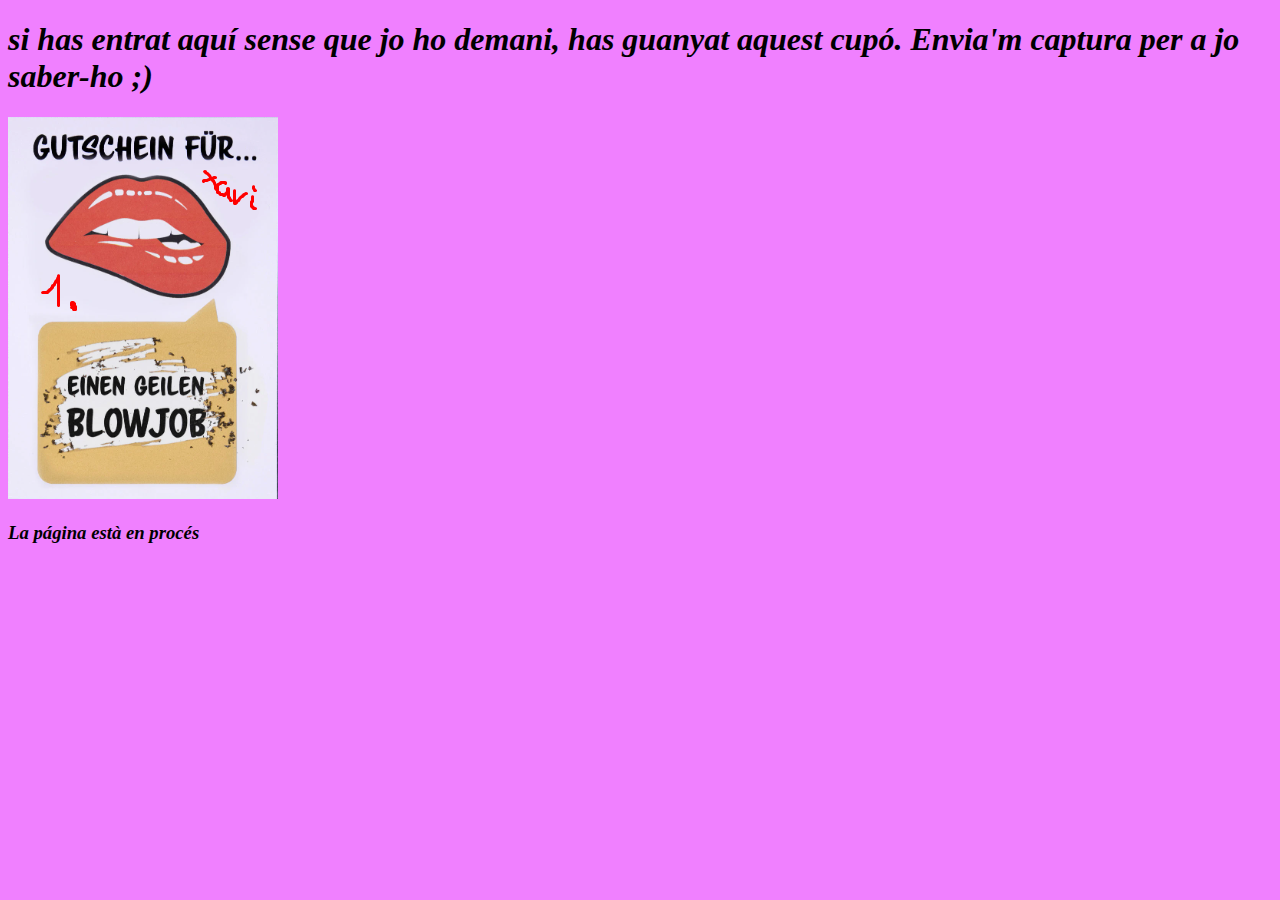
<file: aventuras.html>
<!DOCTYPE html>
<html lang="en">
<head>
    <meta charset="UTF-8">
    <meta name="viewport" content="width=device-width, initial-scale=1.0">
    <title>Document</title>
</head>
<body style="background-color: rgb(240, 128, 255);">
    <h1 style="font-style: italic;">si has entrat aquí sense que jo ho demani, has guanyat aquest cupó. Envia'm captura per a jo saber-ho ;)</h1>
    <img src="media\cupon1.png">
    <h3 style="font-style: italic;">La página està en procés</h3>

</body>
</html>
</file>
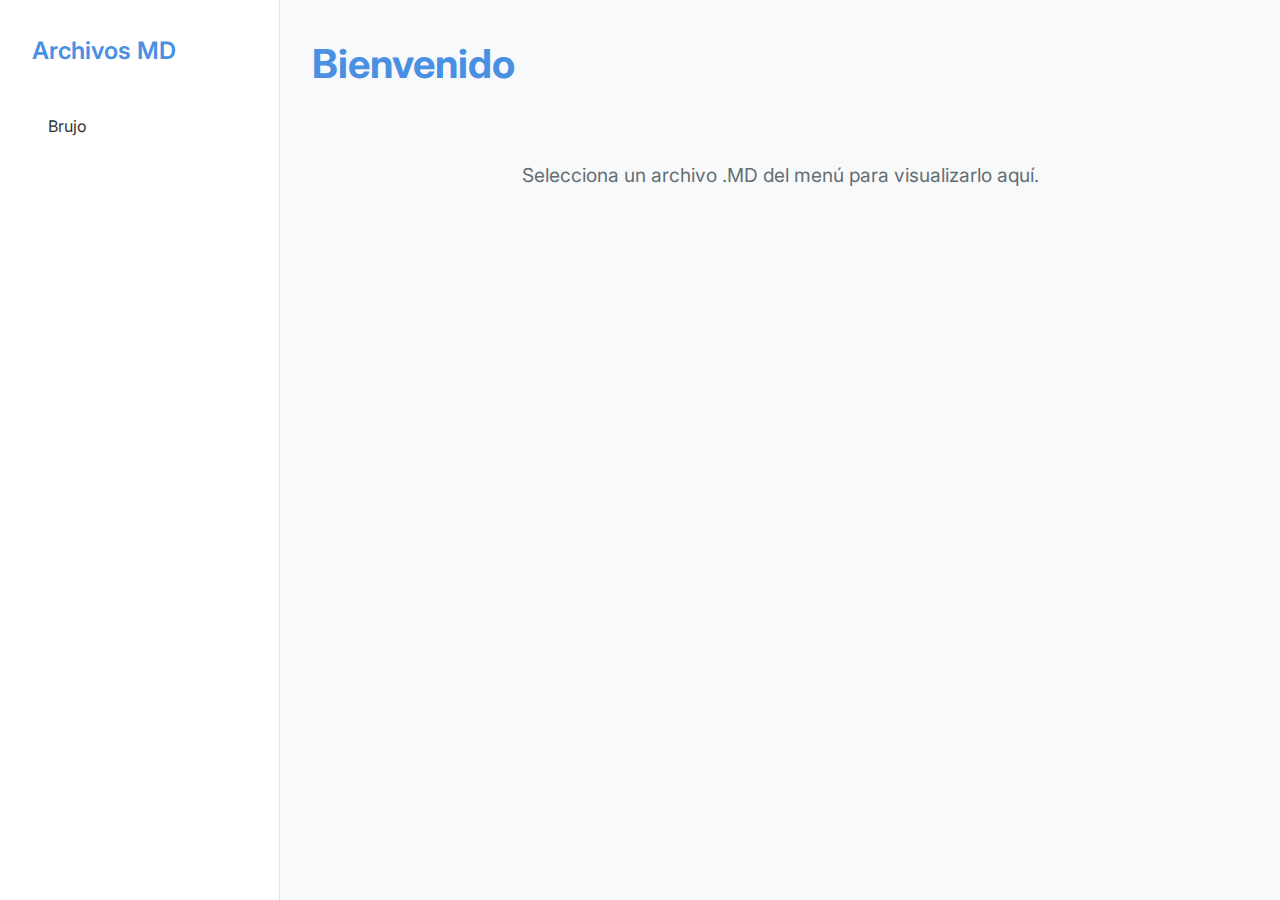
<file: clases.html>
<!DOCTYPE html>
<html lang="es">

<head>
    <meta charset="UTF-8">
    <meta name="viewport" content="width=device-width, initial-scale=1.0">
    <title>Visualizador de Archivos .MD</title>
    <link href="https://fonts.googleapis.com/css2?family=Inter:wght@400;500;600;700&display=swap" rel="stylesheet">
    <style>
        :root {
            --primary: #4a90e2;
            --secondary: #6c5ce7;
            --accent: #00b894;
            --background: #f8f9fa;
            --surface: #ffffff;
            --text: #2d3436;
            --text-light: #636e72;
            --border: #dfe6e9;
        }

        * {
            margin: 0;
            padding: 0;
            box-sizing: border-box;
        }

        body {
            font-family: 'Inter', sans-serif;
            background-color: var(--background);
            color: var(--text);
            line-height: 1.6;
            min-height: 100vh;
        }

        .container {
            display: flex;
            min-height: 100vh;
        }

        /* Sidebar Styles */
        nav {
            width: 280px;
            background-color: var(--surface);
            padding: 2rem;
            border-right: 1px solid var(--border);
            position: sticky;
            top: 0;
            height: 100vh;
            overflow-y: auto;
        }

        nav h2 {
            color: var(--primary);
            font-size: 1.5rem;
            margin-bottom: 2rem;
            font-weight: 600;
        }

        nav ul {
            list-style: none;
        }

        nav ul li {
            margin: 0.75rem 0;
        }

        nav ul li a {
            text-decoration: none;
            color: var(--text);
            padding: 0.75rem 1rem;
            display: block;
            border-radius: 8px;
            transition: all 0.2s ease;
            font-size: 1rem;
        }

        nav ul li a:hover {
            background-color: var(--background);
            color: var(--primary);
        }

        .content {
            flex: 1;
            padding: 2rem;
            overflow-y: auto;
        }

        #fileTitle {
            color: var(--primary);
            font-size: 2.5rem;
            margin-bottom: 2rem;
            font-weight: 700;
        }

        .card-grid {
            display: grid;
            grid-template-columns: repeat(auto-fit, minmax(300px, 1fr));
            gap: 1.5rem;
            margin: 1.5rem 0;
        }

        .card {
            background: var(--surface);
            border-radius: 12px;
            padding: 1.5rem;
            box-shadow: 0 2px 4px rgba(0, 0, 0, 0.1);
            border: 1px solid var(--border);
        }

        .section-title {
            color: var(--primary);
            font-size: 2rem;
            margin: 2rem 0 1rem;
            font-weight: 700;
            border-bottom: 2px solid var(--border);
            padding-bottom: 0.5rem;
        }

        .subsection-title {
            color: var(--secondary);
            font-size: 1.5rem;
            margin: 1.5rem 0 1rem;
            font-weight: 600;
        }

        .subsubsection-title {
            color: var(--accent);
            font-size: 1.25rem;
            margin: 1rem 0;
            font-weight: 500;
        }

        .list-item {
            margin: 0.5rem 0;
            padding-left: 1.5rem;
            position: relative;
            color: var(--text);
        }

        .list-item::before {
            content: '•';
            position: absolute;
            left: 0.5rem;
            color: var(--primary);
        }

        .horizontal-section {
            display: flex;
            flex-wrap: wrap;
            gap: 1.5rem;
            margin: 1.5rem 0;
        }

        .horizontal-section>div {
            flex: 1;
            min-width: 250px;
        }

        ::-webkit-scrollbar {
            width: 8px;
        }

        ::-webkit-scrollbar-track {
            background: var(--background);
        }

        ::-webkit-scrollbar-thumb {
            background: var(--primary);
            border-radius: 4px;
        }

        ::-webkit-scrollbar-thumb:hover {
            opacity: 0.8;
        }

        .welcome-message {
            text-align: center;
            margin-top: 4rem;
            color: var(--text-light);
            font-size: 1.2rem;
        }

        @media (max-width: 768px) {
            .container {
                flex-direction: column;
            }

            nav {
                width: 100%;
                height: auto;
                position: static;
            }

            .content {
                padding: 1rem;
            }

            .card-grid {
                grid-template-columns: 1fr;
            }
        }
    </style>
</head>

<body>
    <div class="container">
        <nav>
            <h2>Archivos MD</h2>
            <ul id="fileList"></ul>
        </nav>
        <div class="content">
            <h1 id="fileTitle">Bienvenido</h1>
            <div id="fileContent" class="welcome-message">
                Selecciona un archivo .MD del menú para visualizarlo aquí.
            </div>
        </div>
    </div>

    <script>
        const fileList = document.getElementById('fileList');
        const fileTitle = document.getElementById('fileTitle');
        const fileContent = document.getElementById('fileContent');

        const files = [
            { name: 'Brujo', path: 'clases/brujo.md' }
        ];

        files.forEach(file => {
            const li = document.createElement('li');
            const link = document.createElement('a');
            link.href = '#';
            link.textContent = file.name;
            link.addEventListener('click', (e) => {
                e.preventDefault();
                loadMarkdown(file.path, file.name);
            });
            li.appendChild(link);
            fileList.appendChild(li);
        });

        async function loadMarkdown(path, title) {
            try {
                const response = await fetch(path);
                if (!response.ok) {
                    throw new Error('No se pudo cargar el archivo.');
                }
                const text = await response.text();
                fileTitle.textContent = title;
                fileContent.className = '';
                fileContent.innerHTML = parseMarkdown(text);

                const sections = fileContent.querySelectorAll('.section-title');
                sections.forEach(section => {
                    const nextElements = [];
                    let next = section.nextElementSibling;

                    while (next && !next.classList.contains('section-title')) {
                        nextElements.push(next);
                        next = next.nextElementSibling;
                    }

                    if (nextElements.length > 0) {
                        const wrapper = document.createElement('div');
                        wrapper.className = 'card';
                        section.parentNode.insertBefore(wrapper, section);
                        wrapper.appendChild(section);
                        nextElements.forEach(el => wrapper.appendChild(el));
                    }
                });

                const competencias = Array.from(document.querySelectorAll('h2.subsection-title'))
                    .find(el => el.textContent.includes('Competencias'));

                if (competencias) {
                    const competenciasSection = document.createElement('div');
                    competenciasSection.className = 'horizontal-section';

                    let next = competencias.nextElementSibling;
                    while (next && !next.classList.contains('subsection-title')) {
                        competenciasSection.appendChild(next.cloneNode(true));
                        next = next.nextElementSibling;
                    }

                    competencias.parentNode.insertBefore(competenciasSection, competencias.nextElementSibling);
                }

            } catch (error) {
                fileTitle.textContent = 'Error';
                fileContent.innerHTML = `<div class="error-message">${error.message}</div>`;
            }
        }

        function parseMarkdown(markdown) {
            return markdown
                // Headers
                .replace(/^# (.*$)/gim, '<h1 class="section-title">$1</h1>')
                .replace(/^## (.*$)/gim, '<h2 class="subsection-title">$1</h2>')
                .replace(/^### (.*$)/gim, '<h3 class="subsubsection-title">$1</h3>')
                // Lists
                .replace(/^- (.*$)/gim, '<div class="list-item">$1</div>')
                // Bold and Italic
                .replace(/\*\*(.*?)\*\*/g, '<strong>$1</strong>')
                .replace(/\*(.*?)\*/g, '<em>$1</em>')
                // Horizontal Rules
                .replace(/^---$/gim, '<hr class="divider">');
        }
    </script>
</body>

</html>
</file>
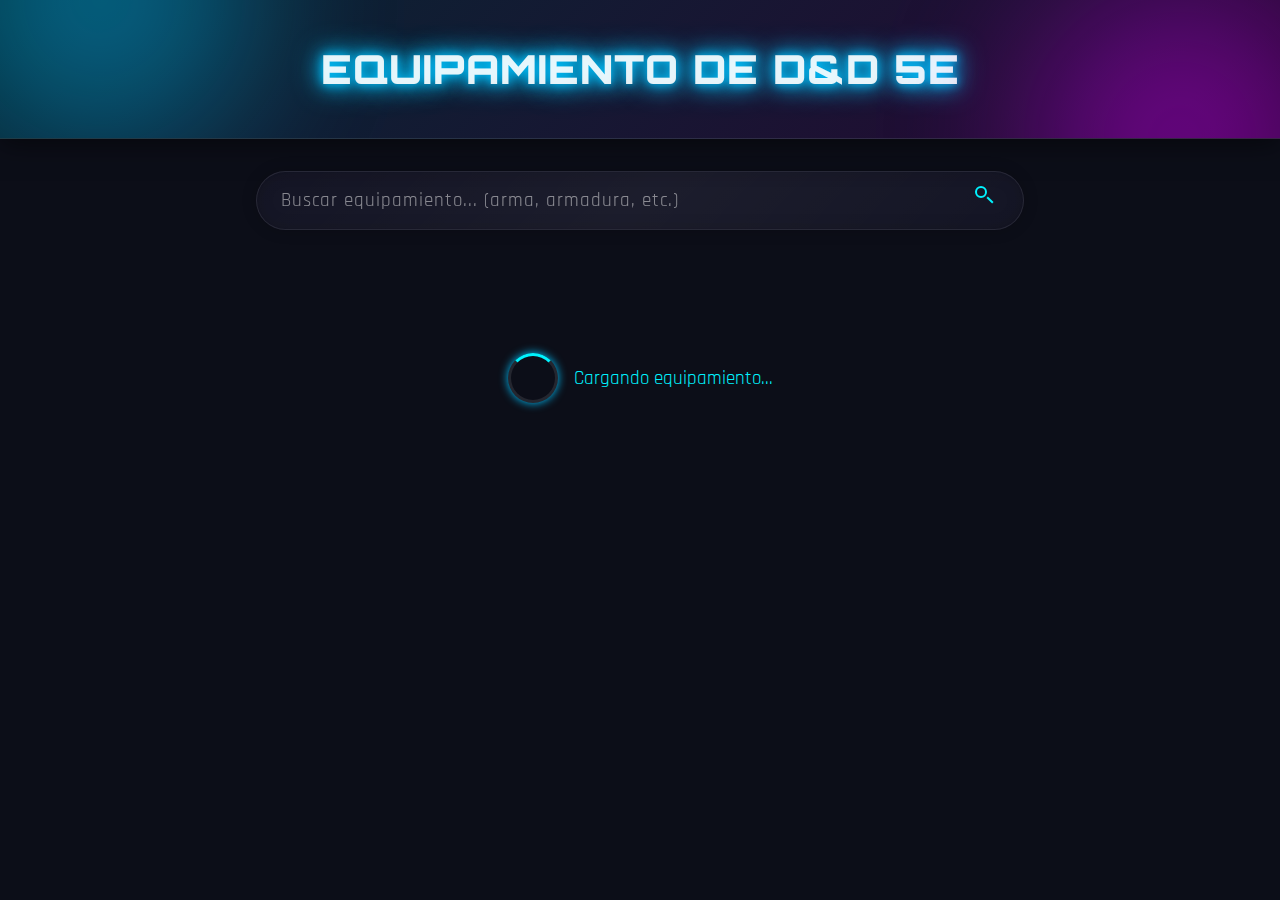
<file: equipamiento.html>
<!DOCTYPE html>
<html lang="es">

<head>
  <meta charset="UTF-8">
  <meta name="viewport" content="width=device-width, initial-scale=1.0">
  <title>Equipamiento - DyP</title>
  <style>
    /* ===== FONTS ===== */
    @import url('https://fonts.googleapis.com/css2?family=Rajdhani:wght@300;500;700&family=Orbitron:wght@400;600;900&display=swap');

    /* ===== CUSTOM PROPERTIES ===== */
    :root {
      --primary: #00f3ff;
      --primary-glow: #00c3ff;
      --secondary: #f700ff;
      --secondary-glow: #d400ff;
      --accent: #5b00ff;
      --accent-glow: #3600ff;
      --danger: #ff003c;
      --danger-glow: #ff0055;
      --success: #00ff8c;
      --success-glow: #00ff95;
      --warning: #ffb300;
      --warning-glow: #ffa200;
      --dark: #0c0e18;
      --darker: #070814;
      --lighter: rgba(255, 255, 255, 0.9);
      --light: rgba(255, 255, 255, 0.7);
      --glass: rgba(20, 20, 40, 0.6);
      --glass-border: rgba(255, 255, 255, 0.1);
      --glass-shine: rgba(255, 255, 255, 0.05);
    }

    /* ===== RESET ===== */
    *, *::before, *::after {
      box-sizing: border-box;
      margin: 0;
      padding: 0;
    }

    /* ===== SCROLLBAR ===== */
    ::-webkit-scrollbar {
      width: 8px;
      height: 8px;
    }

    ::-webkit-scrollbar-track {
      background: var(--darker);
    }

    ::-webkit-scrollbar-thumb {
      background: var(--primary);
      border-radius: 8px;
      box-shadow: 0 0 10px var(--primary-glow);
    }

    ::-webkit-scrollbar-thumb:hover {
      background: var(--secondary);
      box-shadow: 0 0 10px var(--secondary-glow);
    }

    /* ===== BASE STYLES ===== */
    body {
      font-family: 'Rajdhani', sans-serif;
      background-color: var(--dark);
      color: var(--light);
      margin: 0;
      padding: 0;
      overflow-x: hidden;
      min-height: 100vh;
      position: relative;
    }

    h1, h2, h3, h4, h5, h6 {
      font-family: 'Orbitron', sans-serif;
      letter-spacing: 1px;
      margin: 0.5em 0;
    }

    /* ===== PARTICLE BACKGROUND ===== */
    #particles-js {
      position: fixed;
      width: 100%;
      height: 100%;
      z-index: 0;
      top: 0;
      left: 0;
      pointer-events: none;
    }

    /* ===== HEADER ===== */
    .header {
      position: relative;
      z-index: 1;
      padding: 1.5rem;
      text-align: center;
      backdrop-filter: blur(10px);
      -webkit-backdrop-filter: blur(10px);
      border-bottom: 1px solid var(--glass-border);
      background: linear-gradient(135deg, rgba(0, 64, 77, 0.5), rgba(66, 0, 77, 0.5));
      box-shadow: 0 5px 25px rgba(0, 0, 0, 0.5);
      overflow: hidden;
    }

    .header::before, .header::after {
      content: '';
      position: absolute;
      width: 300px;
      height: 300px;
      border-radius: 50%;
      opacity: 0.4;
      filter: blur(80px);
      animation: pulseGlow 8s ease-in-out infinite alternate;
    }

    .header::before {
      top: -150px;
      left: -50px;
      background: var(--primary-glow);
    }

    .header::after {
      bottom: -150px;
      right: -50px;
      background: var(--secondary-glow);
      animation-delay: 2s;
    }

    .header h1 {
      position: relative;
      text-transform: uppercase;
      color: var(--lighter);
      font-size: 2.5rem;
      font-weight: 900;
      text-shadow: 0 0 10px var(--primary-glow), 0 0 20px var(--primary-glow), 0 0 30px var(--primary-glow);
      animation: textFlicker 5s linear infinite, hologramEffect 3s ease-in-out infinite alternate;
    }

    @keyframes textFlicker {
      0%, 19.999%, 22%, 62.999%, 64%, 64.999%, 70%, 100% {
        opacity: 1;
      }
      20%, 21.999%, 63%, 63.999%, 65%, 69.999% {
        opacity: 0.8;
      }
    }

    @keyframes hologramEffect {
      0% {
        text-shadow: 0 0 10px var(--primary-glow), 0 0 20px var(--primary-glow), 0 0 30px var(--primary-glow);
      }
      50% {
        text-shadow: 0 0 10px var(--secondary-glow), 0 0 20px var(--secondary-glow), 0 0 30px var(--secondary-glow);
      }
      100% {
        text-shadow: 0 0 10px var(--primary-glow), 0 0 20px var(--primary-glow), 0 0 30px var(--primary-glow);
      }
    }

    /* ===== SEARCH BAR ===== */
    .search-container {
      max-width: 800px;
      margin: 2rem auto;
      padding: 0 1rem;
      position: relative;
      z-index: 1;
    }

    .search-box {
      display: flex;
      position: relative;
      overflow: hidden;
      border-radius: 50px;
      background: var(--glass);
      backdrop-filter: blur(10px);
      -webkit-backdrop-filter: blur(10px);
      border: 1px solid var(--glass-border);
      box-shadow: 0 0 15px rgba(0, 0, 0, 0.2), inset 0 0 15px rgba(0, 0, 0, 0.2);
      transition: all 0.3s ease;
    }

    .search-box::before {
      content: '';
      position: absolute;
      top: -100%;
      left: -100%;
      width: 300%;
      height: 300%;
      background: linear-gradient(135deg, transparent, transparent, var(--glass-shine), transparent, transparent);
      transition: all 0.6s ease;
    }

    .search-box:hover::before {
      top: 100%;
      left: 100%;
      transition: all 0.6s ease;
    }

    .search-box:focus-within {
      box-shadow: 0 0 15px var(--primary-glow), inset 0 0 15px rgba(0, 0, 0, 0.2);
    }

    .search-box input {
      flex: 1;
      background: transparent;
      border: none;
      outline: none;
      padding: 1rem 1.5rem;
      color: var(--lighter);
      font-family: 'Rajdhani', sans-serif;
      font-size: 1.2rem;
      letter-spacing: 1px;
    }

    .search-box input::placeholder {
      color: var(--light);
      opacity: 0.7;
    }

    .search-box button {
      background: transparent;
      border: none;
      outline: none;
      padding: 0 1.5rem;
      font-size: 1.5rem;
      color: var(--primary);
      cursor: pointer;
      transition: all 0.3s ease;
    }

    .search-box button:hover {
      color: var(--primary-glow);
      text-shadow: 0 0 10px var(--primary-glow);
    }

    .search-icon {
      display: inline-block;
      width: 24px;
      height: 24px;
      position: relative;
    }

    .search-icon::before {
      content: "";
      position: absolute;
      top: 0;
      left: 0;
      width: 12px;
      height: 12px;
      border: 2px solid currentColor;
      border-radius: 50%;
    }

    .search-icon::after {
      content: "";
      position: absolute;
      top: 10px;
      left: 14px;
      width: 2px;
      height: 8px;
      background: currentColor;
      transform: rotate(-45deg);
    }

    .filters {
      display: flex;
      flex-wrap: wrap;
      gap: 1rem;
      margin-top: 1rem;
    }

    .filter-btn {
      padding: 0.5rem 1.25rem;
      border-radius: 50px;
      background: var(--glass);
      color: var(--light);
      font-family: 'Rajdhani', sans-serif;
      font-weight: 500;
      border: 1px solid var(--glass-border);
      cursor: pointer;
      transition: all 0.3s ease;
      backdrop-filter: blur(10px);
      -webkit-backdrop-filter: blur(10px);
    }

    .filter-btn:hover, .filter-btn.active {
      background: rgba(0, 243, 255, 0.15);
      color: var(--primary);
      border-color: var(--primary);
      box-shadow: 0 0 10px var(--primary-glow);
    }

    /* ===== CONTENT ===== */
    #content {
      position: relative;
      z-index: 1;
      padding: 1rem;
    }

    .category {
      margin-bottom: 3rem;
      position: relative;
      overflow: hidden;
    }

    .category h2 {
      position: relative;
      color: var(--primary);
      font-size: 2rem;
      margin-bottom: 1.5rem;
      padding-left: 1rem;
      text-shadow: 0 0 10px var(--primary-glow);
      animation: categoryPulse 3s ease-in-out infinite alternate;
    }

    .category h2::before {
      content: '';
      position: absolute;
      left: 0;
      top: 0;
      height: 100%;
      width: 5px;
      background: linear-gradient(to bottom, var(--primary), transparent);
      box-shadow: 0 0 10px var(--primary-glow);
      border-radius: 3px;
      animation: heightPulse 2s ease-in-out infinite alternate;
    }

    @keyframes categoryPulse {
      0% {
        color: var(--primary);
        text-shadow: 0 0 10px var(--primary-glow);
      }
      100% {
        color: var(--secondary);
        text-shadow: 0 0 10px var(--secondary-glow);
      }
    }

    @keyframes heightPulse {
      0% {
        height: 50%;
      }
      100% {
        height: 100%;
      }
    }

    .container {
      display: grid;
      grid-template-columns: repeat(auto-fill, minmax(240px, 1fr));
      gap: 1.5rem;
      padding: 0.5rem;
    }

    /* ===== CARD STYLES ===== */
    .card {
      position: relative;
      background: var(--glass);
      border-radius: 15px;
      overflow: hidden;
      transition: all 0.5s cubic-bezier(0.175, 0.885, 0.32, 1.275);
      backdrop-filter: blur(10px);
      -webkit-backdrop-filter: blur(10px);
      border: 1px solid var(--glass-border);
      box-shadow: 0 10px 20px rgba(0, 0, 0, 0.3);
      cursor: pointer;
      display: flex;
      flex-direction: column;
      height: 100%;
    }

    .card::before {
      content: '';
      position: absolute;
      top: -100%;
      left: -100%;
      width: 300%;
      height: 300%;
      background: linear-gradient(135deg, transparent, transparent, var(--glass-shine), transparent, transparent);
      transition: all 0.6s ease;
    }

    .card:hover::before {
      top: 100%;
      left: 100%;
      transition: all 0.6s ease;
    }

    .card::after {
      content: '';
      position: absolute;
      inset: 0;
      border-radius: 15px;
      padding: 2px;
      background: linear-gradient(135deg, var(--primary), var(--secondary));
      -webkit-mask: linear-gradient(#fff 0 0) content-box, linear-gradient(#fff 0 0);
      -webkit-mask-composite: xor;
      mask-composite: exclude;
      opacity: 0;
      transition: opacity 0.4s ease;
    }

    .card:hover {
      transform: translateY(-10px) scale(1.03);
      box-shadow: 0 15px 30px rgba(0, 0, 0, 0.5), 0 0 15px var(--primary-glow);
    }

    .card:hover::after {
      opacity: 1;
    }

    .card img {
      width: 100%;
      height: 150px;
      object-fit: cover;
      transition: transform 0.5s ease;
      clip-path: polygon(0 0, 100% 0, 100% 85%, 0 100%);
    }

    .card:hover img {
      transform: scale(1.1);
    }

    .card-content {
      padding: 1rem;
      display: flex;
      flex-direction: column;
      flex-grow: 1;
      position: relative;
    }

    .card-badge {
      position: absolute;
      top: -18px;
      right: 15px;
      background: linear-gradient(135deg, var(--primary), var(--secondary));
      color: var(--lighter);
      font-size: 0.9rem;
      font-weight: bold;
      padding: 0.25rem 0.75rem;
      border-radius: 5px;
      box-shadow: 0 0 10px rgba(0, 0, 0, 0.5);
      opacity: 0;
      transform: translateY(10px);
      transition: all 0.3s ease;
    }

    .card:hover .card-badge {
      opacity: 1;
      transform: translateY(0);
    }

    .card-title {
      font-family: 'Orbitron', sans-serif;
      font-size: 1.3rem;
      font-weight: 600;
      text-align: left;
      margin: 0.5rem 0;
      color: var(--lighter);
      text-shadow: 0 0 5px var(--primary-glow);
      position: relative;
      display: inline-block;
      transition: all 0.3s ease;
    }

    .card:hover .card-title {
      color: var(--primary);
    }

    .card-description {
      font-size: 0.9rem;
      margin-bottom: 1rem;
      text-align: left;
      color: var(--light);
      flex-grow: 1;
    }

    .card-stats {
      display: grid;
      grid-template-columns: repeat(2, 1fr);
      gap: 0.5rem;
      margin-top: 0.5rem;
    }

    .stat-item {
      background: rgba(255, 255, 255, 0.05);
      border-radius: 5px;
      padding: 0.4rem;
      text-align: center;
      transition: all 0.3s ease;
    }

    .stat-title {
      font-size: 0.7rem;
      color: var(--primary);
      margin-bottom: 0.2rem;
      font-weight: bold;
    }

    .stat-value {
      font-size: 0.85rem;
      font-weight: 500;
    }

    .card-price {
      display: flex;
      align-items: center;
      justify-content: space-between;
      margin-top: 1rem;
      padding-top: 0.75rem;
      border-top: 1px solid var(--glass-border);
    }

    .price-value {
      font-size: 1.2rem;
      font-weight: bold;
      color: var(--primary);
      text-shadow: 0 0 5px var(--primary-glow);
      transition: all 0.3s ease;
    }

    .card:hover .price-value {
      color: var(--lighter);
      text-shadow: 0 0 10px var(--primary-glow);
    }

    .card-button {
      background: linear-gradient(135deg, var(--primary), var(--accent));
      color: var(--darker);
      font-family: 'Rajdhani', sans-serif;
      font-weight: bold;
      border: none;
      border-radius: 5px;
      padding: 0.4rem 0.75rem;
      cursor: pointer;
      transition: all 0.3s ease;
      font-size: 0.9rem;
      opacity: 0;
      transform: translateX(20px);
    }

    .card:hover .card-button {
      opacity: 1;
      transform: translateX(0);
    }

    .card-button:hover {
      background: linear-gradient(135deg, var(--secondary), var(--primary));
      box-shadow: 0 0 10px var(--primary-glow);
    }

    /* ===== MODAL STYLES ===== */
    .overlay {
      position: fixed;
      top: 0;
      left: 0;
      right: 0;
      bottom: 0;
      background: rgba(7, 8, 20, 0.9);
      display: flex;
      justify-content: center;
      align-items: center;
      z-index: 1000;
      backdrop-filter: blur(10px);
      -webkit-backdrop-filter: blur(10px);
      animation: modalFadeIn 0.5s cubic-bezier(0.165, 0.84, 0.44, 1);
    }

    @keyframes modalFadeIn {
      from {
        opacity: 0;
        backdrop-filter: blur(0);
        -webkit-backdrop-filter: blur(0);
      }
      to {
        opacity: 1;
        backdrop-filter: blur(10px);
        -webkit-backdrop-filter: blur(10px);
      }
    }

    .modal-content {
      background: var(--glass);
      border-radius: 20px;
      width: 90%;
      max-width: 900px;
      max-height: 85vh;
      padding: 0;
      color: var(--lighter);
      overflow: hidden;
      box-shadow: 0 25px 50px rgba(0, 0, 0, 0.5);
      position: relative;
      display: flex;
      flex-direction: column;
      animation: modalSlideIn 0.5s cubic-bezier(0.165, 0.84, 0.44, 1);
      border: 1px solid var(--glass-border);
    }

    @keyframes modalSlideIn {
      from {
        transform: translateY(50px);
        opacity: 0;
      }
      to {
        transform: translateY(0);
        opacity: 1;
      }
    }

    .modal-content::before {
      content: '';
      position: absolute;
      inset: 0;
      border-radius: 20px;
      padding: 2px;
      background: linear-gradient(135deg, var(--primary), var(--secondary), var(--accent), var(--primary));
      -webkit-mask: linear-gradient(#fff 0 0) content-box, linear-gradient(#fff 0 0);
      -webkit-mask-composite: xor;
      mask-composite: exclude;
      opacity: 1;
      animation: borderGlow 4s linear infinite;
    }

    @keyframes borderGlow {
      0% {
        background-position: 0% 50%;
      }
      50% {
        background-position: 100% 50%;
      }
      100% {
        background-position: 0% 50%;
      }
    }

    .modal-header {
      padding: 1.5rem;
      display: flex;
      align-items: flex-start;
      position: relative;
      background: linear-gradient(135deg, rgba(0, 64, 77, 0.7), rgba(66, 0, 77, 0.7));
      border-bottom: 1px solid var(--glass-border);
    }

    .modal-image-container {
      flex-shrink: 0;
      width: 180px;
      height: 180px;
      border-radius: 15px;
      overflow: hidden;
      position: relative;
      border: 2px solid var(--glass-border);
      box-shadow: 0 10px 20px rgba(0, 0, 0, 0.3), 0 0 15px var(--primary-glow);
    }

    .modal-image-container::before {
      content: '';
      position: absolute;
      inset: 0;
      background: linear-gradient(135deg, transparent, rgba(0, 243, 255, 0.3));
      z-index: 1;
    }

    .modal-header img {
      width: 100%;
      height: 100%;
      object-fit: cover;
      transition: all 0.5s ease;
    }

    .modal-header-content {
      margin-left: 1.5rem;
      flex-grow: 1;
    }

    .modal-title-container {
      margin-bottom: 1rem;
      position: relative;
    }

    .modal-title {
      font-family: 'Orbitron', sans-serif;
      font-size: 2.5rem;
      font-weight: 800;
      color: var(--lighter);
      text-shadow: 0 0 10px var(--primary-glow);
      margin-bottom: 0.5rem;
      animation: textGlow 4s ease-in-out infinite alternate;
    }

    @keyframes textGlow {
      0% {
        text-shadow: 0 0 10px var(--primary-glow), 0 0 20px var(--primary-glow);
        color: var(--lighter);
      }
      50% {
        text-shadow: 0 0 15px var(--secondary-glow), 0 0 30px var(--secondary-glow);
        color: var(--primary);
      }
      100% {
        text-shadow: 0 0 10px var(--primary-glow), 0 0 20px var(--primary-glow);
        color: var(--lighter);
      }
    }

    .modal-subtitle {
      font-size: 1.1rem;
      color: var(--primary);
      display: block;
      margin-top: 0.25rem;
    }

    .modal-category-badges {
      display: flex;
      flex-wrap: wrap;
      gap: 0.5rem;
      margin-top: 1rem;
    }

    .modal-badge {
      background: rgba(0, 243, 255, 0.15);
      color: var(--primary);
      font-size: 0.85rem;
      padding: 0.25rem 0.75rem;
      border-radius: 50px;
      border: 1px solid var(--primary);
      box-shadow: 0 0 5px var(--primary-glow);
      animation: badgePulse 3s ease-in-out infinite;
    }

    @keyframes badgePulse {
      0%, 100% {
        box-shadow: 0 0 5px var(--primary-glow);
      }
      50% {
        box-shadow: 0 0 10px var(--primary-glow), 0 0 20px var(--primary-glow);
      }
    }

    .close-btn {
      position: absolute;
      top: 1rem;
      right: 1rem;
      width: 36px;
      height: 36px;
      border-radius: 50%;
      background: rgba(255, 255, 255, 0.1);
      border: 1px solid var(--glass-border);
      color: var(--light);
      font-size: 1.5rem;
      display: flex;
      align-items: center;
      justify-content: center;
      cursor: pointer;
      transition: all 0.3s ease;
      z-index: 10;
    }

    .close-btn:hover {
      background: rgba(255, 0, 60, 0.2);
      color: var(--danger);
      border-color: var(--danger);
      box-shadow: 0 0 10px var(--danger-glow);
      transform: rotate(90deg);
    }

    .modal-body {
      padding: 1.5rem;
      overflow-y: auto;
      max-height: 60vh;
    }

    .modal-section {
      margin-bottom: 2rem;
      animation: sectionFadeIn 0.5s ease-out both;
    }

    @keyframes sectionFadeIn {
      from {
        opacity: 0;
        transform: translateY(20px);
      }
      to {
        opacity: 1;
        transform: translateY(0);
      }
    }

    .section-title {
      font-family: 'Orbitron', sans-serif;
      font-size: 1.3rem;
      color: var(--primary);
      margin-bottom: 1rem;
      padding-bottom: 0.5rem;
      border-bottom: 1px solid var(--glass-border);
      position: relative;
    }

    .section-title::after {
      content: '';
      position: absolute;
      left: 0;
      bottom: -1px;
      width: 100px;
      height: 2px;
      background: linear-gradient(to right, var(--primary), transparent);
      animation: widthPulse 4s ease-in-out infinite alternate;
    }

    @keyframes widthPulse {
      from {
        width: 50px;
      }
      to {
        width: 150px;
      }
    }

    .specs-grid {
      display: grid;
      grid-template-columns: repeat(auto-fill, minmax(200px, 1fr));
      gap: 1rem;
    }

    .spec-item {
      background: rgba(255, 255, 255, 0.05);
      border-radius: 10px;
      padding: 1rem;
      transition: all 0.3s ease;
    }

    .spec-item:hover {
      background: rgba(0, 243, 255, 0.1);
      box-shadow: 0 0 10px rgba(0, 243, 255, 0.2);
      transform: translateY(-5px);
    }

    .spec-label {
      font-size: 0.85rem;
      color: var(--light);
      margin-bottom: 0.5rem;
    }

    .spec-value {
      font-size: 1.1rem;
      font-weight: 600;
      color: var(--primary);
    }

    .property-list {
      list-style: none;
      padding: 0;
      display: grid;
      grid-template-columns: repeat(auto-fill, minmax(200px, 1fr));
      gap: 0.75rem;
    }

    .property-item {
      background: rgba(255, 255, 255, 0.05);
      border-radius: 10px;
      padding: 0.75rem 1rem;
      display: flex;
      align-items: center;
      transition: all 0.3s ease;
    }

    .property-item:hover {
      background: rgba(0, 243, 255, 0.1);
      box-shadow: 0 0 10px rgba(0, 243, 255, 0.2);
      transform: translateY(-3px);
    }

    .property-icon {
      margin-right: 0.75rem;
      color: var(--secondary);
      font-size: 1.2rem;
    }

    .modal-footer {
      padding: 1.5rem;
      display: flex;
      justify-content: space-between;
      align-items: center;
      background: rgba(0, 0, 0, 0.2);
      border-top: 1px solid var(--glass-border);
    }

    .price-large {
      font-size: 1.8rem;
      font-weight: bold;
      color: var(--primary);
      text-shadow: 0 0 10px var(--primary-glow);
    }

    .action-buttons {
      display: flex;
      gap: 1rem;
    }

    .action-btn {
      font-family: 'Rajdhani', sans-serif;
      font-weight: 600;
      font-size: 1rem;
      padding: 0.75rem 1.5rem;
      border-radius: 50px;
      border: none;
      outline: none;
      cursor: pointer;
      transition: all 0.3s ease;
      position: relative;
      overflow: hidden;
      display: flex;
      align-items: center;
      justify-content: center;
    }

    .action-btn::before {
      content: '';
      position: absolute;
      top: -100%;
      left: -100%;
      width: 300%;
      height: 300%;
      background: linear-gradient(135deg, transparent, transparent, rgba(255, 255, 255, 0.2), transparent, transparent);
      transition: all 0.6s ease;
    }

    .action-btn:hover::before {
      top: 100%;
      left: 100%;
    }

    .btn-primary {
      background: linear-gradient(135deg, var(--primary), var(--accent));
      color: var(--darker);
      box-shadow: 0 5px 15px rgba(0, 0, 0, 0.3);
    }

    .btn-primary:hover {
      box-shadow: 0 5px 20px rgba(0, 243, 255, 0.4);
      transform: translateY(-3px);
    }

    .btn-secondary {
      background: transparent;
      color: var(--primary);
      border: 1px solid var(--primary);
      box-shadow: 0 0 10px rgba(0, 243, 255, 0.2);
    }

    .btn-secondary:hover {
      background: rgba(0, 243, 255, 0.1);
      box-shadow: 0 0 15px rgba(0, 243, 255, 0.4);
      transform: translateY(-3px);
    }

    .btn-icon {
      margin-right: 0.5rem;
      font-size: 1.2rem;
    }

    /* ===== LOADING ANIMATION ===== */
    .loading-container {
      display: flex;
      justify-content: center;
      align-items: center;
      min-height: 200px;
    }

    .loader {
      width: 50px;
      height: 50px;
      border: 3px solid var(--glass-border);
      border-top-color: var(--primary);
      border-radius: 50%;
      animation: spin 1s linear infinite;
      box-shadow: 0 0 10px var(--primary-glow);
    }

    @keyframes spin {
      to {
        transform: rotate(360deg);
      }
    }

    .loading-text {
      margin-left: 1rem;
      font-size: 1.2rem;
      color: var(--primary);
      animation: textPulse 1.5s ease-in-out infinite alternate;
    }

    @keyframes textPulse {
      from {
        opacity: 0.7;
      }
      to {
        opacity: 1;
      }
    }

    /* ===== ANIMATIONS ===== */
    @keyframes pulseGlow {
      0% {
        opacity: 0.3;
        filter: blur(80px);
      }
      50% {
        opacity: 0.5;
        filter: blur(60px);
      }
      100% {
        opacity: 0.3;
        filter: blur(80px);
      }
    }

    /* ===== RESPONSIVE STYLES ===== */
    @media (max-width: 768px) {
      .header h1 {
        font-size: 2rem;
      }

      .container {
        grid-template-columns: repeat(auto-fill, minmax(200px, 1fr));
      }

      .modal-header {
        flex-direction: column;
      }

      .modal-image-container {
        width: 150px;
        height: 150px;
        margin: 0 auto 1rem;
      }

      .modal-header-content {
        margin-left: 0;
        text-align: center;
      }

      .modal-title {
        font-size: 1.8rem;
      }

      .modal-category-badges {
        justify-content: center;
      }

      .specs-grid,
      .property-list {
        grid-template-columns: 1fr;
      }

      .modal-footer {
        flex-direction: column;
        gap: 1rem;
      }

      .action-buttons {
        width: 100%;
      }

      .action-btn {
        flex: 1;
      }
    }

    @media (max-width: 480px) {
      .header h1 {
        font-size: 1.5rem;
      }

      .container {
        grid-template-columns: 1fr;
      }

      .search-box input {
        font-size: 1rem;
        padding: 0.8rem 1rem;
      }

      .modal-title {
        font-size: 1.5rem;
      }

      .modal-body {
        padding: 1rem;
      }

      .action-buttons {
        flex-direction: column;
      }
    }

    /* No results animation */
    .no-results {
      text-align: center;
      padding: 2rem;
      animation: fadeIn 0.5s ease;
    }

    .no-results-icon {
      font-size: 3rem;
      color: var(--primary);
      margin-bottom: 1rem;
      animation: pulse 2s ease-in-out infinite;
    }

    @keyframes pulse {
      0%, 100% {
        transform: scale(1);
        opacity: 0.7;
      }
      50% {
        transform: scale(1.1);
        opacity: 1;
      }
    }
  </style>
</head>

<body>
  <!-- Particle background -->
  <div id="particles-js"></div>

  <!-- Header -->
  <div class="header">
    <h1>EQUIPAMIENTO DE D&D 5E</h1>
  </div>

  <!-- Search bar -->
  <div class="search-container">
    <div class="search-box">
      <input type="text" id="search-input" placeholder="Buscar equipamiento... (arma, armadura, etc.)" autocomplete="off">
      <button id="search-button"><span class="search-icon"></span></button>
    </div>
    <div class="filters" id="filters">
      <!-- Filters will be dynamically added here -->
    </div>
  </div>

  <!-- Loading indicator -->
  <div id="loading" class="loading-container">
    <div class="loader"></div>
    <p class="loading-text">Cargando equipamiento...</p>
  </div>

  <!-- Main content -->
  <div id="content"></div>

  <script>
    document.addEventListener("DOMContentLoaded", function() {
      const content = document.getElementById("content");
      const searchInput = document.getElementById("search-input");
      const searchButton = document.getElementById("search-button");
      const loadingElement = document.getElementById("loading");
      const filtersContainer = document.getElementById("filters");
      
      let allItems = [];
      let categories = [];
      let activeFilter = "all";

      // Create particle background
      createParticles();
      
      // Mock data for demonstration - replace with your actual data fetching
      createMockData()
        .then(data => {
          categories = data;
          
          // Extract all items for searching
          categories.forEach(category => {
            allItems = [...allItems, ...category.items];
          });
          
          // Hide loading and render content
          setTimeout(() => {
            loadingElement.style.display = "none";
            renderCategories(categories);
            createFilters(categories);
          }, 1500); // Simulate loading time
        })
        .catch(err => {
          console.error("Error:", err);
          loadingElement.innerHTML = `
            <div class="error-message">
              <p>Error al cargar los datos. Inténtalo de nuevo más tarde.</p>
            </div>
          `;
        });
      
      // Search functionality
      searchButton.addEventListener("click", performSearch);
      searchInput.addEventListener("keyup", function(event) {
        if (event.key === "Enter") {
          performSearch();
        }
      });
      
      function performSearch() {
        const query = searchInput.value.toLowerCase().trim();
        
        if (query === "") {
          renderCategories(categories);
          return;
        }
        
        const filteredItems = allItems.filter(item => 
          item.title.toLowerCase().includes(query) ||
          item.description.toLowerCase().includes(query) ||
          item.category.toLowerCase().includes(query) ||
          item.damageType.toLowerCase().includes(query) ||
          item.properties.some(prop => prop.toLowerCase().includes(query))
        );
        
        if (filteredItems.length === 0) {
          content.innerHTML = `
            <div class="no-results">
              <div class="no-results-icon">🔍</div>
              <p>No se encontraron resultados para "${query}"</p>
              <button class="filter-btn" onclick="clearSearch()">Mostrar todo</button>
            </div>
          `;
        } else {
          // Group by category
          const filteredCategories = [];
          
          categories.forEach(category => {
            const items = filteredItems.filter(item => {
              // Check if this item belongs to this category
              return category.items.some(categoryItem => categoryItem.id === item.id);
            });
            
            if (items.length > 0) {
              filteredCategories.push({
                name: category.name,
                items: items
              });
            }
          });
          
          renderCategories(filteredCategories);
        }
      }
      
      // Create filter buttons
      function createFilters(categories) {
        // Add "All" filter
        const allFilter = document.createElement("button");
        allFilter.classList.add("filter-btn", "active");
        allFilter.textContent = "Todos";
        allFilter.dataset.filter = "all";
        allFilter.addEventListener("click", () => filterItems("all"));
        filtersContainer.appendChild(allFilter);
        
        // Add filter for each category
        categories.forEach(category => {
          const filterBtn = document.createElement("button");
          filterBtn.classList.add("filter-btn");
          filterBtn.textContent = category.name;
          filterBtn.dataset.filter = category.name;
          filterBtn.addEventListener("click", () => filterItems(category.name));
          filtersContainer.appendChild(filterBtn);
        });
      }
      
      // Filter items by category
      function filterItems(filter) {
        activeFilter = filter;
        
        // Update active filter button
        document.querySelectorAll(".filter-btn").forEach(btn => {
          btn.classList.remove("active");
          if (btn.dataset.filter === filter) {
            btn.classList.add("active");
          }
        });
        
        if (filter === "all") {
          renderCategories(categories);
        } else {
          const filteredCategories = categories.filter(category => category.name === filter);
          renderCategories(filteredCategories);
        }
      }
      
      // Clear search and show all items
      window.clearSearch = function() {
        searchInput.value = "";
        renderCategories(categories);
      };
      
      // Create cards for each item
      function renderCategories(categoriesToRender) {
        content.innerHTML = "";
        
        categoriesToRender.forEach((category, index) => {
          // Create category section with some delay for animation
          setTimeout(() => {
            const categoryDiv = document.createElement("div");
            categoryDiv.classList.add("category");
            categoryDiv.style.opacity = "0";
            categoryDiv.style.transform = "translateY(20px)";
            
            const categoryTitle = document.createElement("h2");
            categoryTitle.textContent = category.name;
            categoryDiv.appendChild(categoryTitle);
            
            const container = document.createElement("div");
            container.classList.add("container");
            
            category.items.forEach((item, itemIndex) => {
              // Create card with delay for staggered animation
              setTimeout(() => {
                const card = createCard(item);
                container.appendChild(card);
              }, itemIndex * 100);
            });
            
            categoryDiv.appendChild(container);
            content.appendChild(categoryDiv);
            
            // Animate in
            setTimeout(() => {
              categoryDiv.style.opacity = "1";
              categoryDiv.style.transform = "translateY(0)";
              categoryDiv.style.transition = "all 0.5s ease-out";
            }, 50);
          }, index * 200);
        });
      }
      
      // Create a card for a single item
      function createCard(item) {
        const card = document.createElement("div");
        card.classList.add("card");
        
        // Default image if none provided (or use Pexels stock photos)
        const imgPath = getItemImage(item);
        
        let categoryBadgeText = "";
        if (item.category === "Arma marcial") {
          categoryBadgeText = "Marcial";
        } else if (item.category === "Arma simple") {
          categoryBadgeText = "Simple";
        } else {
          categoryBadgeText = item.category.split(" ")[0];
        }
        
        card.innerHTML = `
          <img src="${imgPath}" alt="${item.title}">
          <div class="card-content">
            <div class="card-badge">${categoryBadgeText}</div>
            <h3 class="card-title">${item.title}</h3>
            <p class="card-description">${item.description}</p>
            
            <div class="card-stats">
              <div class="stat-item">
                <div class="stat-title">DAÑO</div>
                <div class="stat-value">${item.damage || "N/A"}</div>
              </div>
              <div class="stat-item">
                <div class="stat-title">TIPO</div>
                <div class="stat-value">${item.damageType || "N/A"}</div>
              </div>
              <div class="stat-item">
                <div class="stat-title">ALCANCE</div>
                <div class="stat-value">${item.range || "N/A"}</div>
              </div>
              <div class="stat-item">
                <div class="stat-title">PESO</div>
                <div class="stat-value">${item.weight || "N/A"}</div>
              </div>
            </div>
            
            <div class="card-price">
              <div class="price-value">${item.price}</div>
              <button class="card-button">DETALLES</button>
            </div>
          </div>
        `;
        
        // Event for opening the modal with details
        card.addEventListener("click", () => openModal(item));
        
        return card;
      }
      
      // Helper function to get representative image - replace with real image paths
      function getItemImage(item) {
        // Use mock images based on type for demo
        const type = item.type.toLowerCase();
        
        if (type.includes("arma") && type.includes("cuerpo")) {
          return "https://images.pexels.com/photos/14911204/pexels-photo-14911204.jpeg?auto=compress&cs=tinysrgb&w=1260&h=750&dpr=1";
        } else if (type.includes("arma") && type.includes("distancia")) {
          return "https://images.pexels.com/photos/5701895/pexels-photo-5701895.jpeg?auto=compress&cs=tinysrgb&w=1260&h=750&dpr=1";
        } else if (type.includes("armadura")) {
          return "https://images.pexels.com/photos/5700046/pexels-photo-5700046.jpeg?auto=compress&cs=tinysrgb&w=1260&h=750&dpr=1";
        } else {
          return "https://images.pexels.com/photos/5701867/pexels-photo-5701867.jpeg?auto=compress&cs=tinysrgb&w=1260&h=750&dpr=1";
        }
      }
      
      // Open modal with item details
      function openModal(item) {
        const overlay = document.createElement("div");
        overlay.classList.add("overlay");
        
        const modalContent = document.createElement("div");
        modalContent.classList.add("modal-content");
        
        const imgPath = getItemImage(item);
        
        // Generate properties list with icons
        const propertiesList = item.properties.map(prop => {
          let icon = "⚡"; // Default icon
          
          // Customize icon based on property (could expand this)
          if (prop.toLowerCase().includes("versátil")) icon = "⚔️";
          if (prop.toLowerCase().includes("pesada")) icon = "🛡️";
          if (prop.toLowerCase().includes("ligera")) icon = "💨";
          if (prop.toLowerCase().includes("finesse")) icon = "✨";
          if (prop.toLowerCase().includes("dos manos")) icon = "👐";
          if (prop.toLowerCase().includes("munición")) icon = "🏹";
          if (prop.toLowerCase().includes("arrojadiza")) icon = "🎯";
          
          return `
            <li class="property-item">
              <span class="property-icon">${icon}</span>
              <span>${prop}</span>
            </li>
          `;
        }).join('');
        
        modalContent.innerHTML = `
          <div class="modal-header">
            <div class="modal-image-container">
              <img src="${imgPath}" alt="${item.title}" class="modal-image">
            </div>
            <div class="modal-header-content">
              <div class="modal-title-container">
                <h3 class="modal-title">${item.title}</h3>
                <span class="modal-subtitle">${item.type}</span>
              </div>
              
              <div class="modal-category-badges">
                <span class="modal-badge">${item.category}</span>
                <span class="modal-badge">${item.damageType || 'N/A'}</span>
              </div>
            </div>
            <button class="close-btn">&times;</button>
          </div>
          
          <div class="modal-body">
            <div class="modal-section" style="animation-delay: 0.1s">
              <h4 class="section-title">Descripción</h4>
              <p>${item.description}</p>
            </div>
            
            <div class="modal-section" style="animation-delay: 0.2s">
              <h4 class="section-title">Especificaciones</h4>
              <div class="specs-grid">
                <div class="spec-item">
                  <div class="spec-label">Origen</div>
                  <div class="spec-value">${item.origin}</div>
                </div>
                <div class="spec-item">
                  <div class="spec-label">Daño</div>
                  <div class="spec-value">${item.damage || 'N/A'}</div>
                </div>
                <div class="spec-item">
                  <div class="spec-label">Tipo de daño</div>
                  <div class="spec-value">${item.damageType || 'N/A'}</div>
                </div>
                <div class="spec-item">
                  <div class="spec-label">Crítico</div>
                  <div class="spec-value">${item.critical || 'N/A'}</div>
                </div>
                <div class="spec-item">
                  <div class="spec-label">Alcance</div>
                  <div class="spec-value">${item.range || 'N/A'}</div>
                </div>
                <div class="spec-item">
                  <div class="spec-label">Peso</div>
                  <div class="spec-value">${item.weight}</div>
                </div>
              </div>
            </div>
            
            <div class="modal-section" style="animation-delay: 0.3s">
              <h4 class="section-title">Propiedades</h4>
              <ul class="property-list">
                ${propertiesList}
              </ul>
            </div>
            
            <div class="modal-section" style="animation-delay: 0.4s">
              <h4 class="section-title">Encantamientos</h4>
              <p>${item.enchantments || 'Ninguno'}</p>
            </div>
          </div>
          
          <div class="modal-footer">
            <div class="price-large">${item.price}</div>
     
          </div>
        `;
        
        // Close button functionality
        const closeButton = modalContent.querySelector(".close-btn");
        closeButton.addEventListener("click", () => {
          overlay.style.opacity = "0";
          overlay.style.backdropFilter = "blur(0)";
          overlay.style.webkitBackdropFilter = "blur(0)";
          
          modalContent.style.transform = "translateY(50px)";
          modalContent.style.opacity = "0";
          
          setTimeout(() => overlay.remove(), 500);
        });
        
        // Add action button functionality (demo only)
        const actionButtons = modalContent.querySelectorAll(".action-btn");
        actionButtons.forEach(btn => {
          btn.addEventListener("click", function(e) {
            e.stopPropagation();
            
            // Visual feedback
            this.style.transform = "scale(0.95)";
            setTimeout(() => {
              this.style.transform = "";
            }, 100);
            
            // Demo feedback
            const message = document.createElement("div");
            message.style.position = "fixed";
            message.style.bottom = "20px";
            message.style.right = "20px";
            message.style.background = "rgba(0, 243, 255, 0.15)";
            message.style.color = "var(--primary)";
            message.style.padding = "15px 20px";
            message.style.borderRadius = "10px";
            message.style.boxShadow = "0 0 15px rgba(0, 243, 255, 0.4)";
            message.style.zIndex = "9999";
            message.style.backdropFilter = "blur(10px)";
            message.style.webkitBackdropFilter = "blur(10px)";
            message.style.border = "1px solid var(--glass-border)";
            message.style.fontFamily = "'Rajdhani', sans-serif";
            message.style.opacity = "0";
            message.style.transform = "translateY(20px)";
            message.style.transition = "all 0.3s ease";
            
            if (this.classList.contains("btn-primary")) {
              message.textContent = `${item.title} añadido al carrito`;
            } else {
              message.textContent = `${item.title} añadido a tu lista`;
            }
            
            document.body.appendChild(message);
            
            // Animate in
            setTimeout(() => {
              message.style.opacity = "1";
              message.style.transform = "translateY(0)";
            }, 10);
            
            // Auto remove after delay
            setTimeout(() => {
              message.style.opacity = "0";
              message.style.transform = "translateY(20px)";
              
              setTimeout(() => {
                message.remove();
              }, 300);
            }, 3000);
          });
        });
        
        overlay.appendChild(modalContent);
        document.body.appendChild(overlay);
      }
      
      // Mock data for demonstration (replace with actual data loading)
      async function createMockData() {
        return [
          {
            name: "Armas",
            items: [
              {
                id: "1",
                title: "Espada larga",
                description: "Una espada de dos filos con empuñadura para dos manos",
                image: "espada-larga",
                price: "15 po",
                weight: "3 lb",
                origin: "Manual del Jugador",
                type: "Arma cuerpo a cuerpo",
                category: "Arma marcial",
                range: "5 pies",
                damageType: "Cortante",
                critical: "19-20/x2",
                damage: "1d8",
                enchantments: "Ninguno",
                properties: ["Versátil (1d10)", "Elegante", "Equilibrada"]
              },
              {
                id: "2",
                title: "Arco largo",
                description: "Arco grande de alta precisión y alcance excepcional",
                image: "arco-largo",
                price: "50 po",
                weight: "2 lb",
                origin: "Manual del Jugador",
                type: "Arma a distancia",
                category: "Arma marcial",
                range: "150/600 pies",
                damageType: "Perforante",
                critical: "x3",
                damage: "1d8",
                enchantments: "Ninguno",
                properties: ["Munición", "Pesada", "Dos manos", "Precisión"]
              },
              {
                id: "3",
                title: "Daga",
                description: "Arma pequeña y versátil, perfecta como arma secundaria",
                image: "daga",
                price: "2 po",
                weight: "1 lb",
                origin: "Manual del Jugador",
                type: "Arma cuerpo a cuerpo",
                category: "Arma simple",
                range: "5 pies",
                damageType: "Perforante",
                critical: "19-20/x2",
                damage: "1d4",
                enchantments: "Ninguno",
                properties: ["Finesse", "Ligera", "Arrojadiza (20/60 pies)", "Ocultable"]
              },
              {
                id: "4",
                title: "Hacha de batalla",
                description: "Hacha de guerra de gran poder destructivo",
                image: "hacha-batalla",
                price: "10 po",
                weight: "4 lb",
                origin: "Manual del Jugador",
                type: "Arma cuerpo a cuerpo",
                category: "Arma marcial",
                range: "5 pies",
                damageType: "Cortante",
                critical: "x3",
                damage: "1d8",
                enchantments: "Ninguno",
                properties: ["Versátil (1d10)", "Brutal", "Demoledora"]
              },
              {
                id: "5",
                title: "Ballesta ligera",
                description: "Arma mecánica de proyectiles que se puede usar con una mano",
                image: "ballesta-ligera",
                price: "25 po",
                weight: "5 lb",
                origin: "Manual del Jugador",
                type: "Arma a distancia",
                category: "Arma simple",
                range: "80/320 pies",
                damageType: "Perforante",
                critical: "19-20/x2",
                damage: "1d8",
                enchantments: "Ninguno",
                properties: ["Munición", "Carga", "Ligera", "Dos manos"]
              }
            ]
          },
          {
            name: "Armaduras",
            items: [
              {
                id: "6",
                title: "Cota de malla",
                description: "Armadura de anillos metálicos entrelazados que ofrece gran protección",
                image: "cota-malla",
                price: "75 po",
                weight: "55 lb",
                origin: "Manual del Jugador",
                type: "Armadura",
                category: "Armadura media",
                range: "-",
                damageType: "-",
                critical: "-",
                damage: "-",
                enchantments: "Ninguno",
                properties: ["CA 16", "Desventaja en Sigilo", "Fuerza 13", "Resistente"]
              },
              {
                id: "7",
                title: "Cuero tachonado",
                description: "Armadura de cuero reforzada con remaches metálicos",
                image: "cuero-tachonado",
                price: "45 po",
                weight: "13 lb",
                origin: "Manual del Jugador",
                type: "Armadura",
                category: "Armadura ligera",
                range: "-",
                damageType: "-",
                critical: "-",
                damage: "-",
                enchantments: "Ninguno",
                properties: ["CA 12", "Ligera", "Flexible", "Silenciosa"]
              },
              {
                id: "8",
                title: "Armadura de placas",
                description: "La mejor protección disponible, formada por placas metálicas interconectadas",
                image: "armadura-placas",
                price: "1500 po",
                weight: "65 lb",
                origin: "Manual del Jugador",
                type: "Armadura",
                category: "Armadura pesada",
                range: "-",
                damageType: "-",
                critical: "-",
                damage: "-",
                enchantments: "Ninguno",
                properties: ["CA 18", "Desventaja en Sigilo", "Fuerza 15", "Impenetrable", "Resistente a criticos"]
              }
            ]
          },
          {
            name: "Objetos mágicos",
            items: [
              {
                id: "9",
                title: "Anillo de protección",
                description: "Un anillo encantado que mejora las defensas del portador",
                image: "anillo-proteccion",
                price: "3500 po",
                weight: "-",
                origin: "Manual del Dungeon Master",
                type: "Anillo",
                category: "Objeto mágico poco común",
                range: "-",
                damageType: "-",
                critical: "-",
                damage: "-",
                enchantments: "+1 a CA y tiradas de salvación",
                properties: ["Requiere sintonización", "Protección", "Defensivo"]
              },
              {
                id: "10",
                title: "Varita de bolas de fuego",
                description: "Varita que permite lanzar el hechizo bola de fuego",
                image: "varita-fuego",
                price: "8000 po",
                weight: "1 lb",
                origin: "Manual del Dungeon Master",
                type: "Varita",
                category: "Objeto mágico raro",
                range: "120 pies",
                damageType: "Fuego",
                critical: "-",
                damage: "8d6",
                enchantments: "Lanza el hechizo Bola de fuego (nivel 3)",
                properties: ["Requiere sintonización por lanzador de conjuros", "7 cargas", "Recarga 1d6+1 cargas al amanecer", "Evocación"]
              }
            ]
          }
        ];
      }
      
      // Create particle background
      function createParticles() {
        const particlesJS = document.getElementById("particles-js");
        
        // Function to create a particle
        function createParticle() {
          const particle = document.createElement("div");
          particle.style.position = "absolute";
          particle.style.width = Math.random() * 3 + 1 + "px";
          particle.style.height = particle.style.width;
          particle.style.background = getRandomColor();
          particle.style.borderRadius = "50%";
          particle.style.opacity = Math.random() * 0.3 + 0.1;
          particle.style.pointerEvents = "none";
          
          // Initial position (always starts just outside viewport)
          particle.style.top = Math.random() * window.innerHeight + "px";
          particle.style.left = window.innerWidth + Math.random() * 100 + "px";
          
          // Random movement values
          const duration = Math.random() * 20 + 10; // seconds
          const delay = Math.random() * 5; // seconds
          
          // Apply animations
          particle.style.animation = `moveParticle ${duration}s linear ${delay}s infinite`;
          
          // Add to container
          particlesJS.appendChild(particle);
        }
        
        // Get a random color from our theme
        function getRandomColor() {
          const colors = [
            "var(--primary)",
            "var(--secondary)",
            "var(--accent)",
            "rgba(255, 255, 255, 0.7)"
          ];
          return colors[Math.floor(Math.random() * colors.length)];
        }
        
        // Add keyframe animation for particles
        const styleSheet = document.createElement("style");
        styleSheet.type = "text/css";
        styleSheet.innerText = `
          @keyframes moveParticle {
            from {
              transform: translateX(0) translateY(0);
            }
            to {
              transform: translateX(-${window.innerWidth + 200}px) translateY(${Math.random() * 200 - 100}px);
            }
          }
        `;
        document.head.appendChild(styleSheet);
        
        // Create multiple particles
        for (let i = 0; i < 100; i++) {
          createParticle();
        }
      }
    });
  </script>
</body>
</html>
</file>
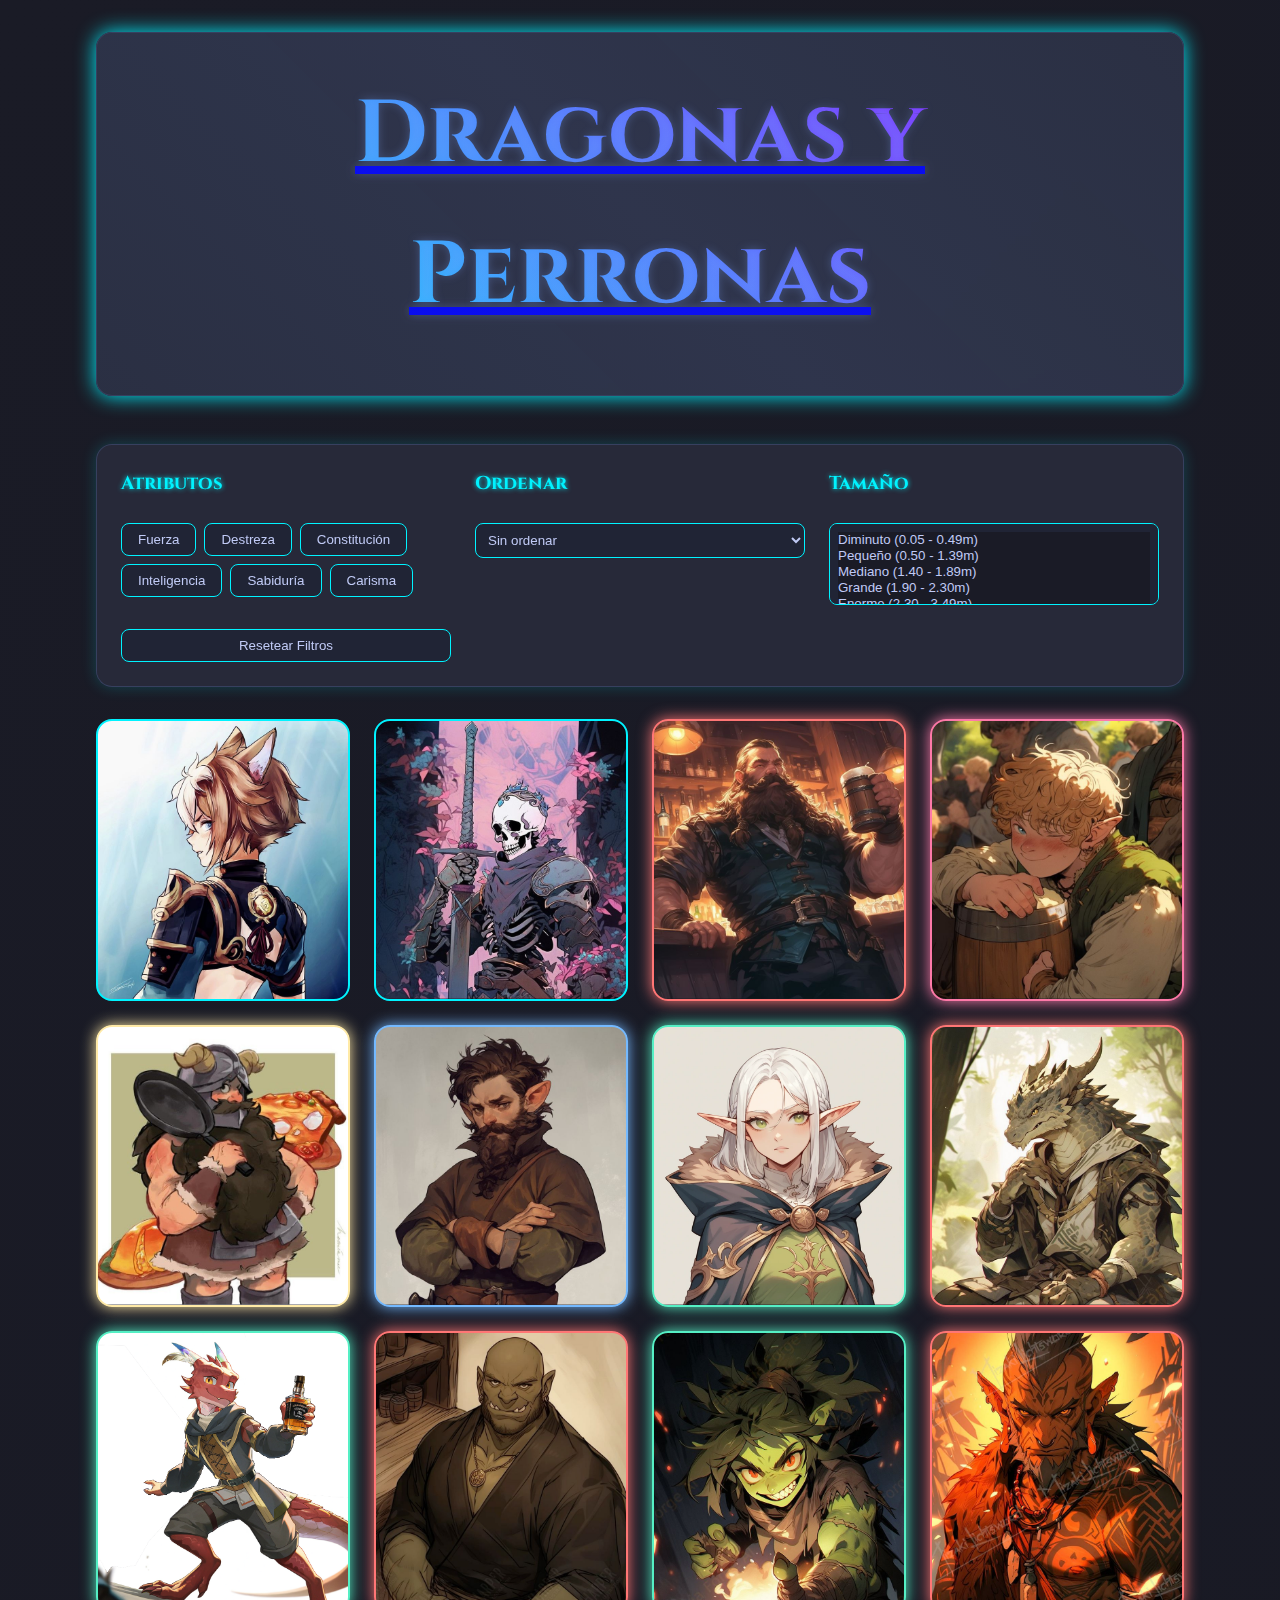
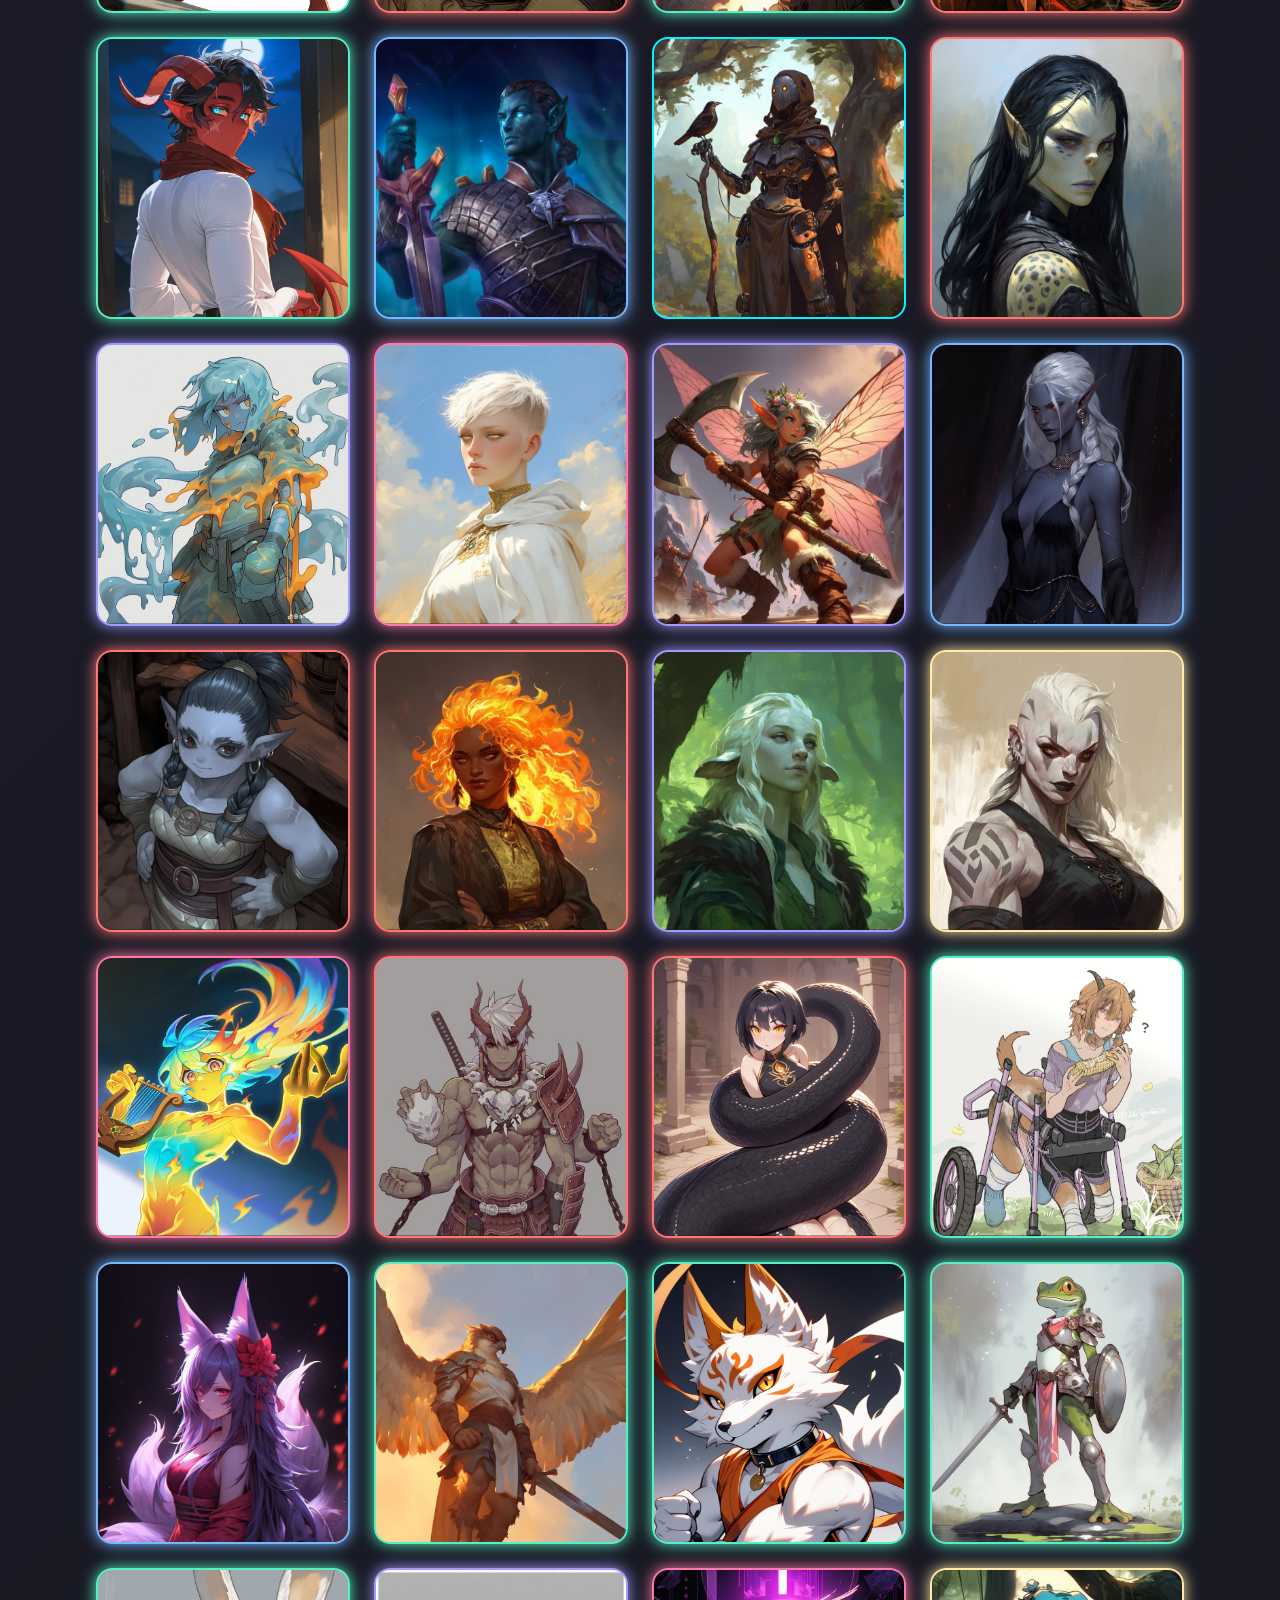
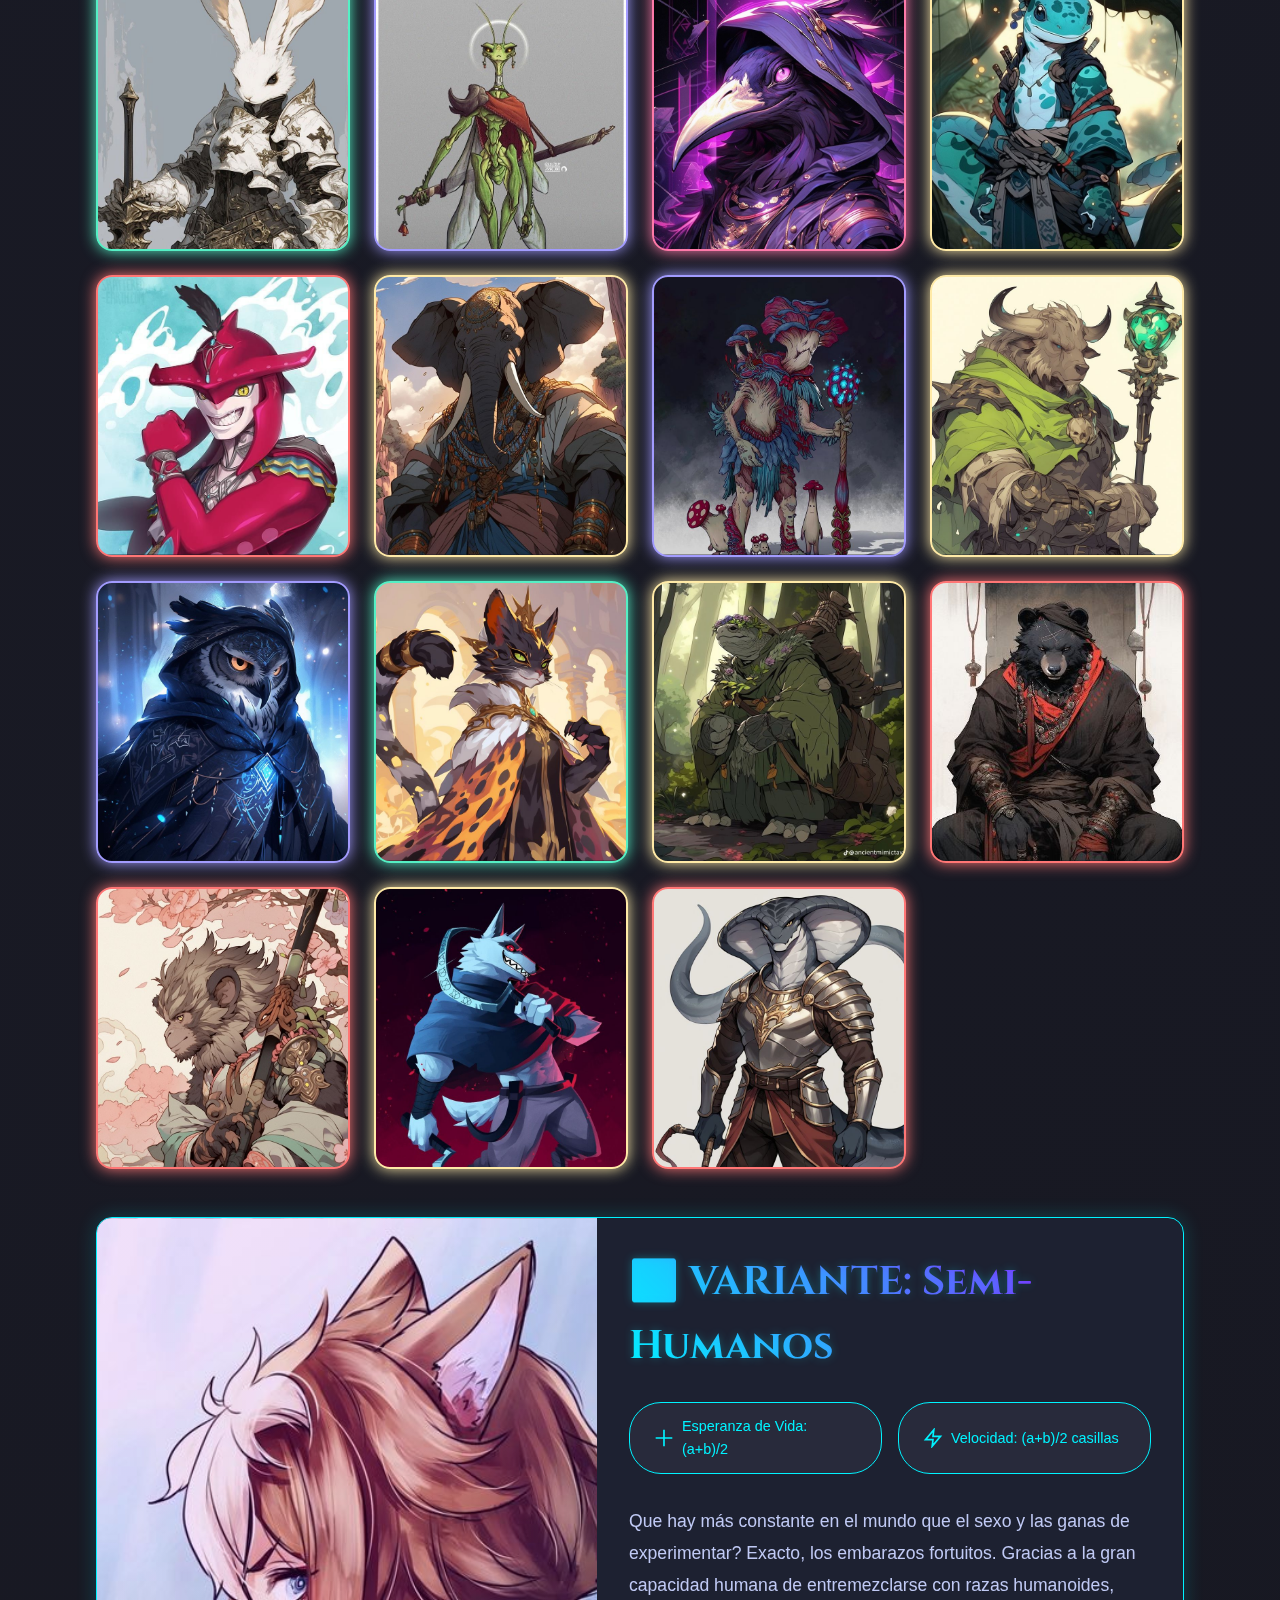
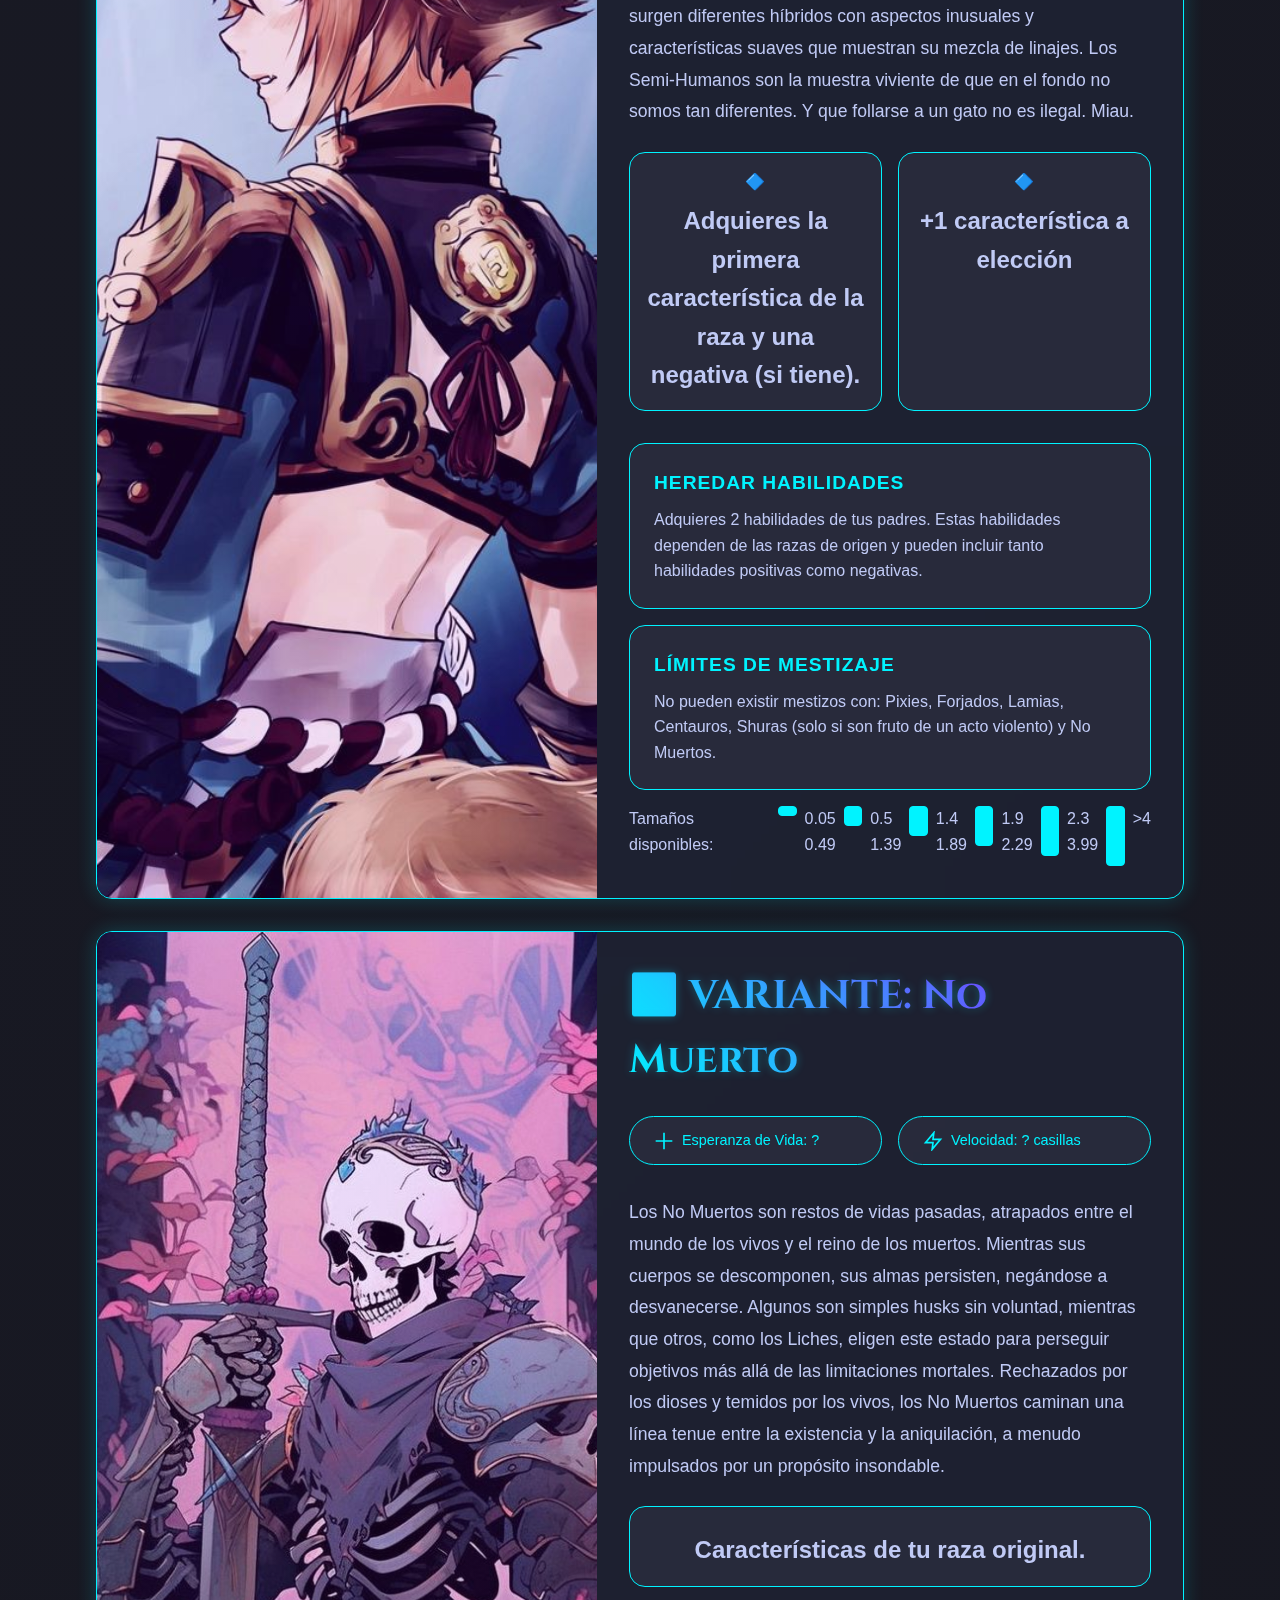
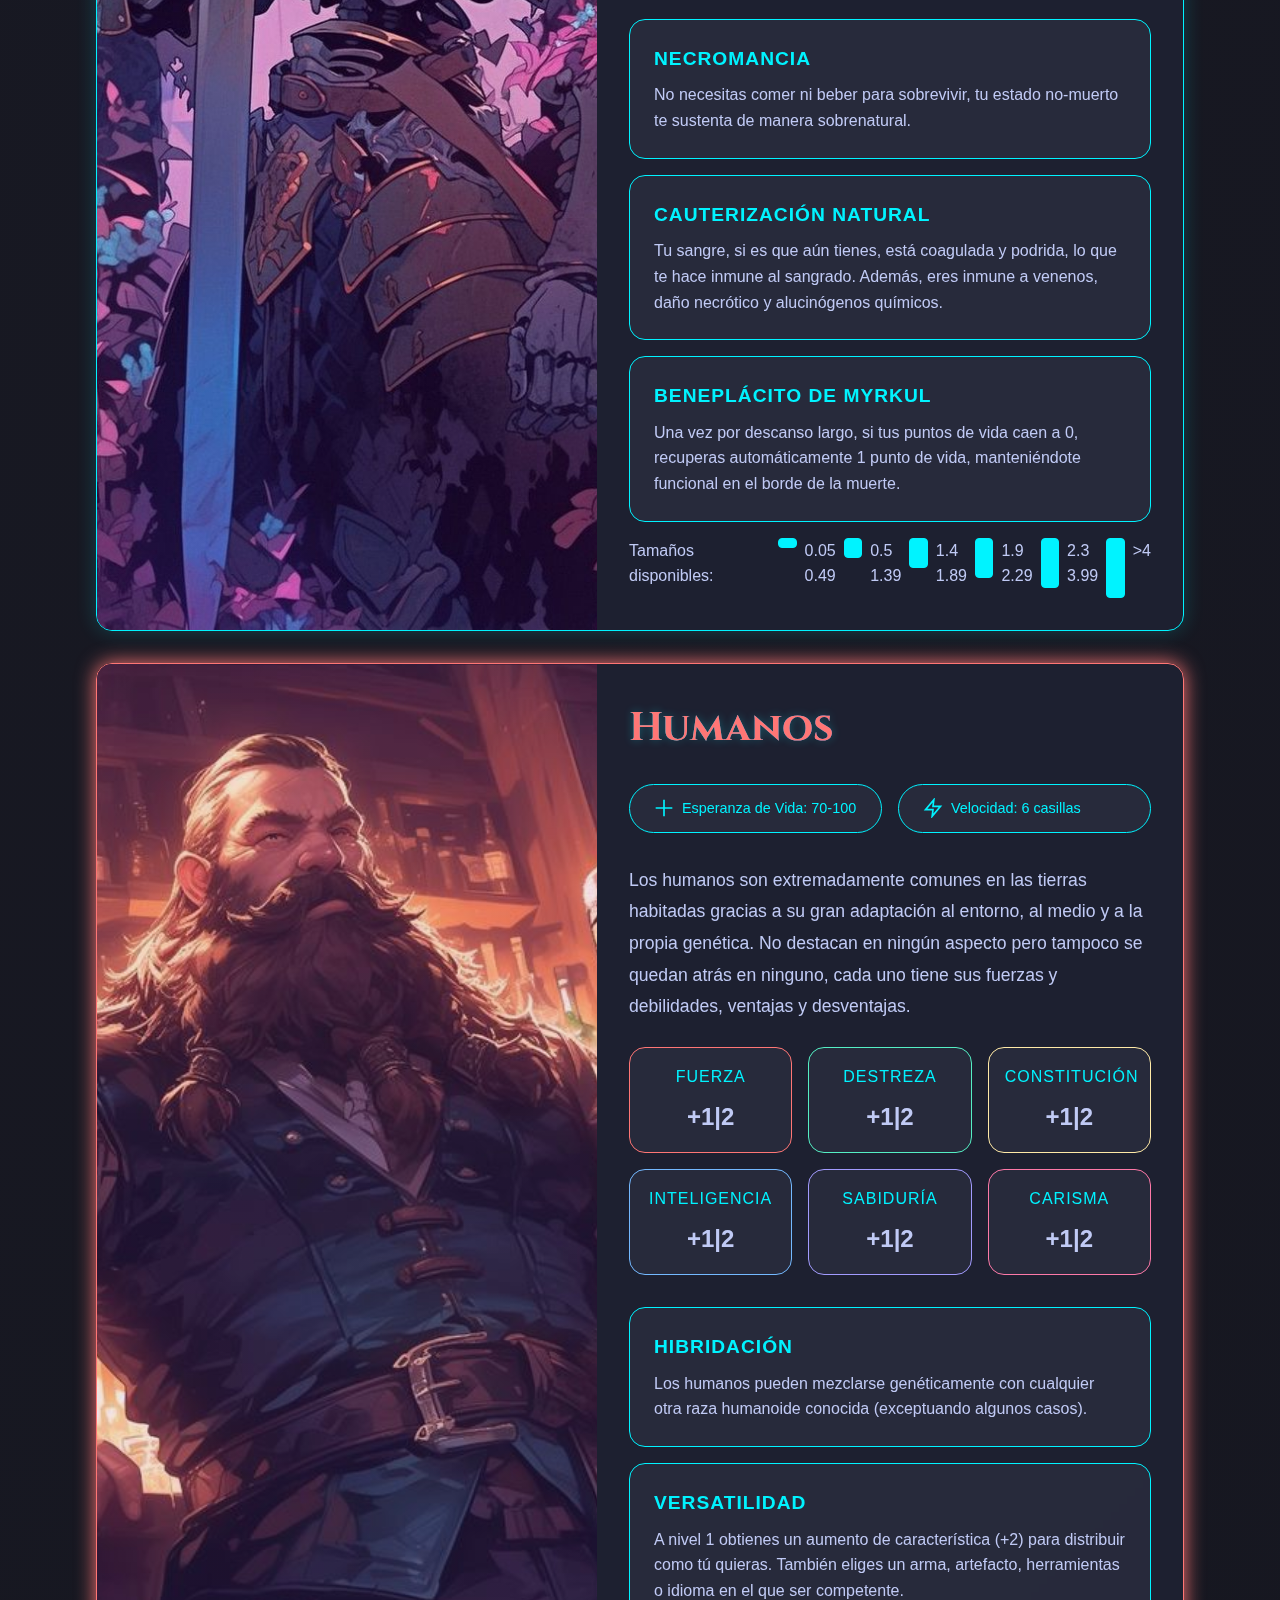
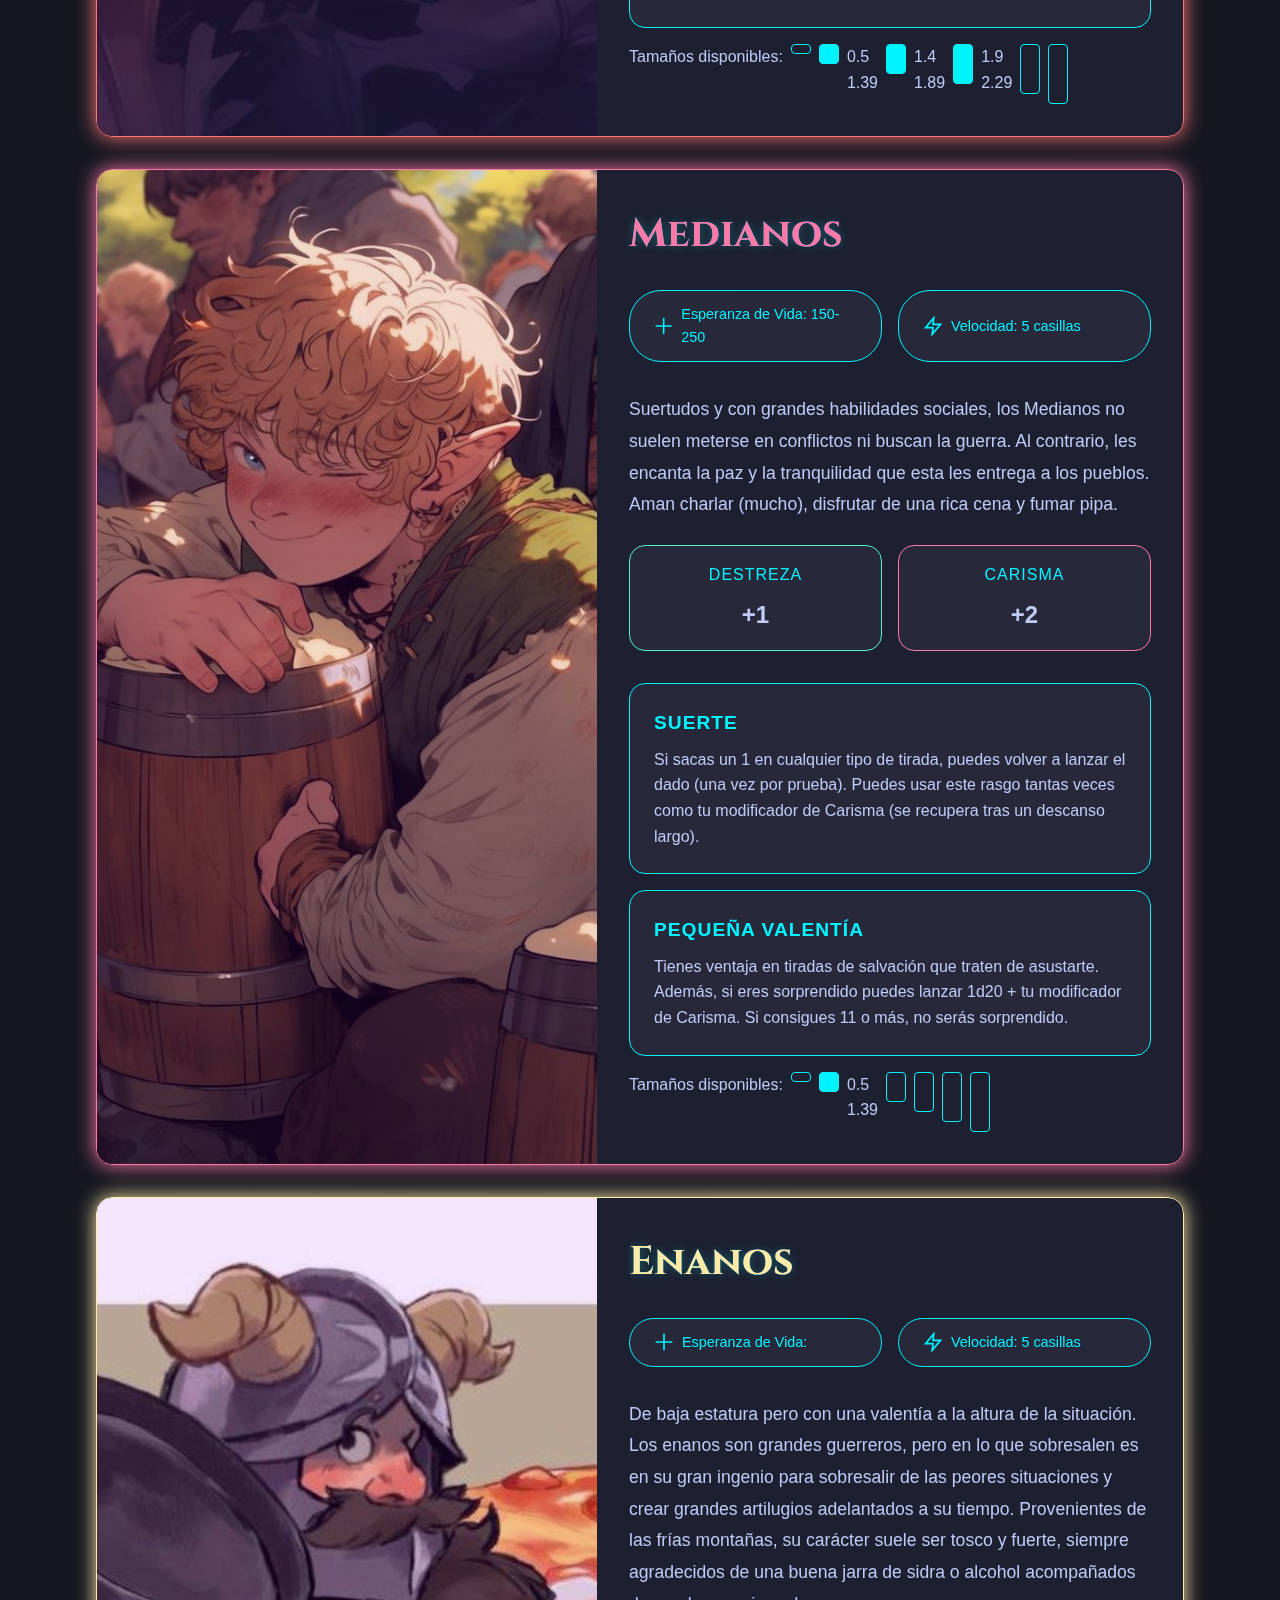
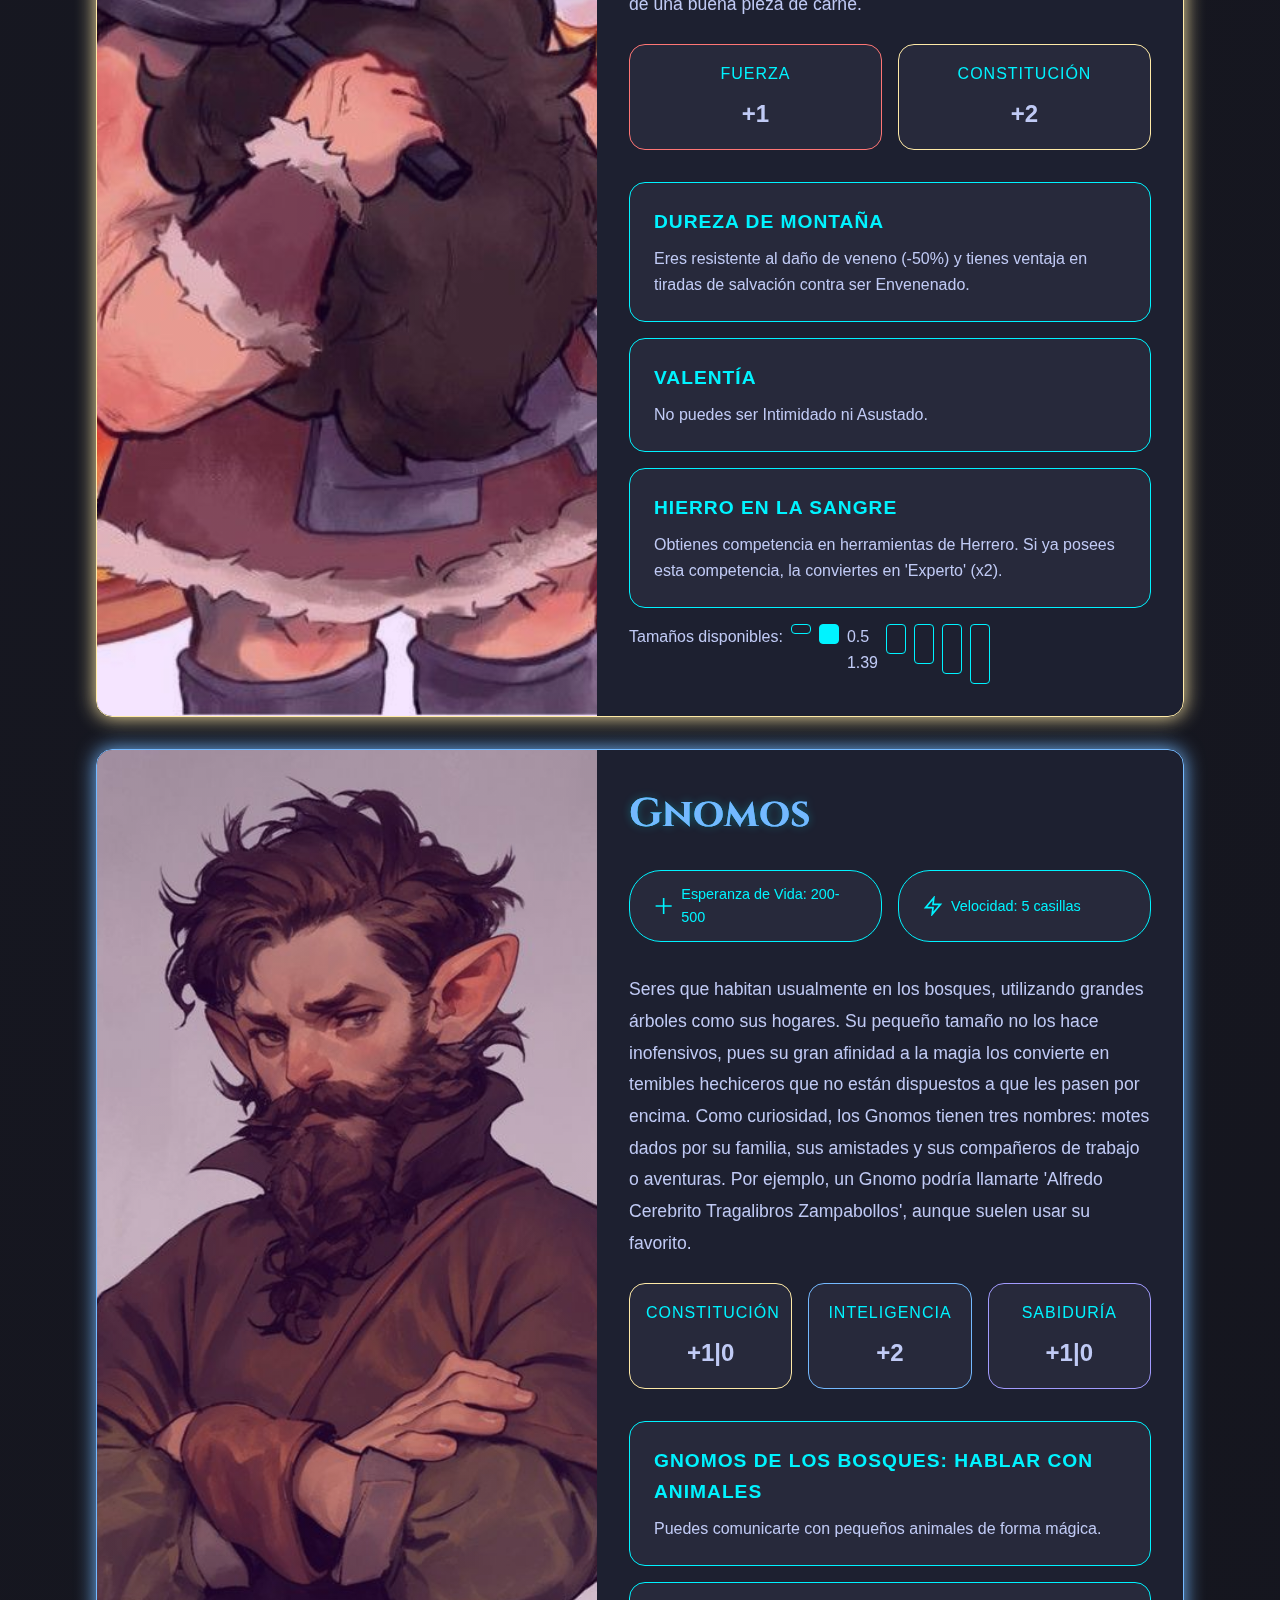
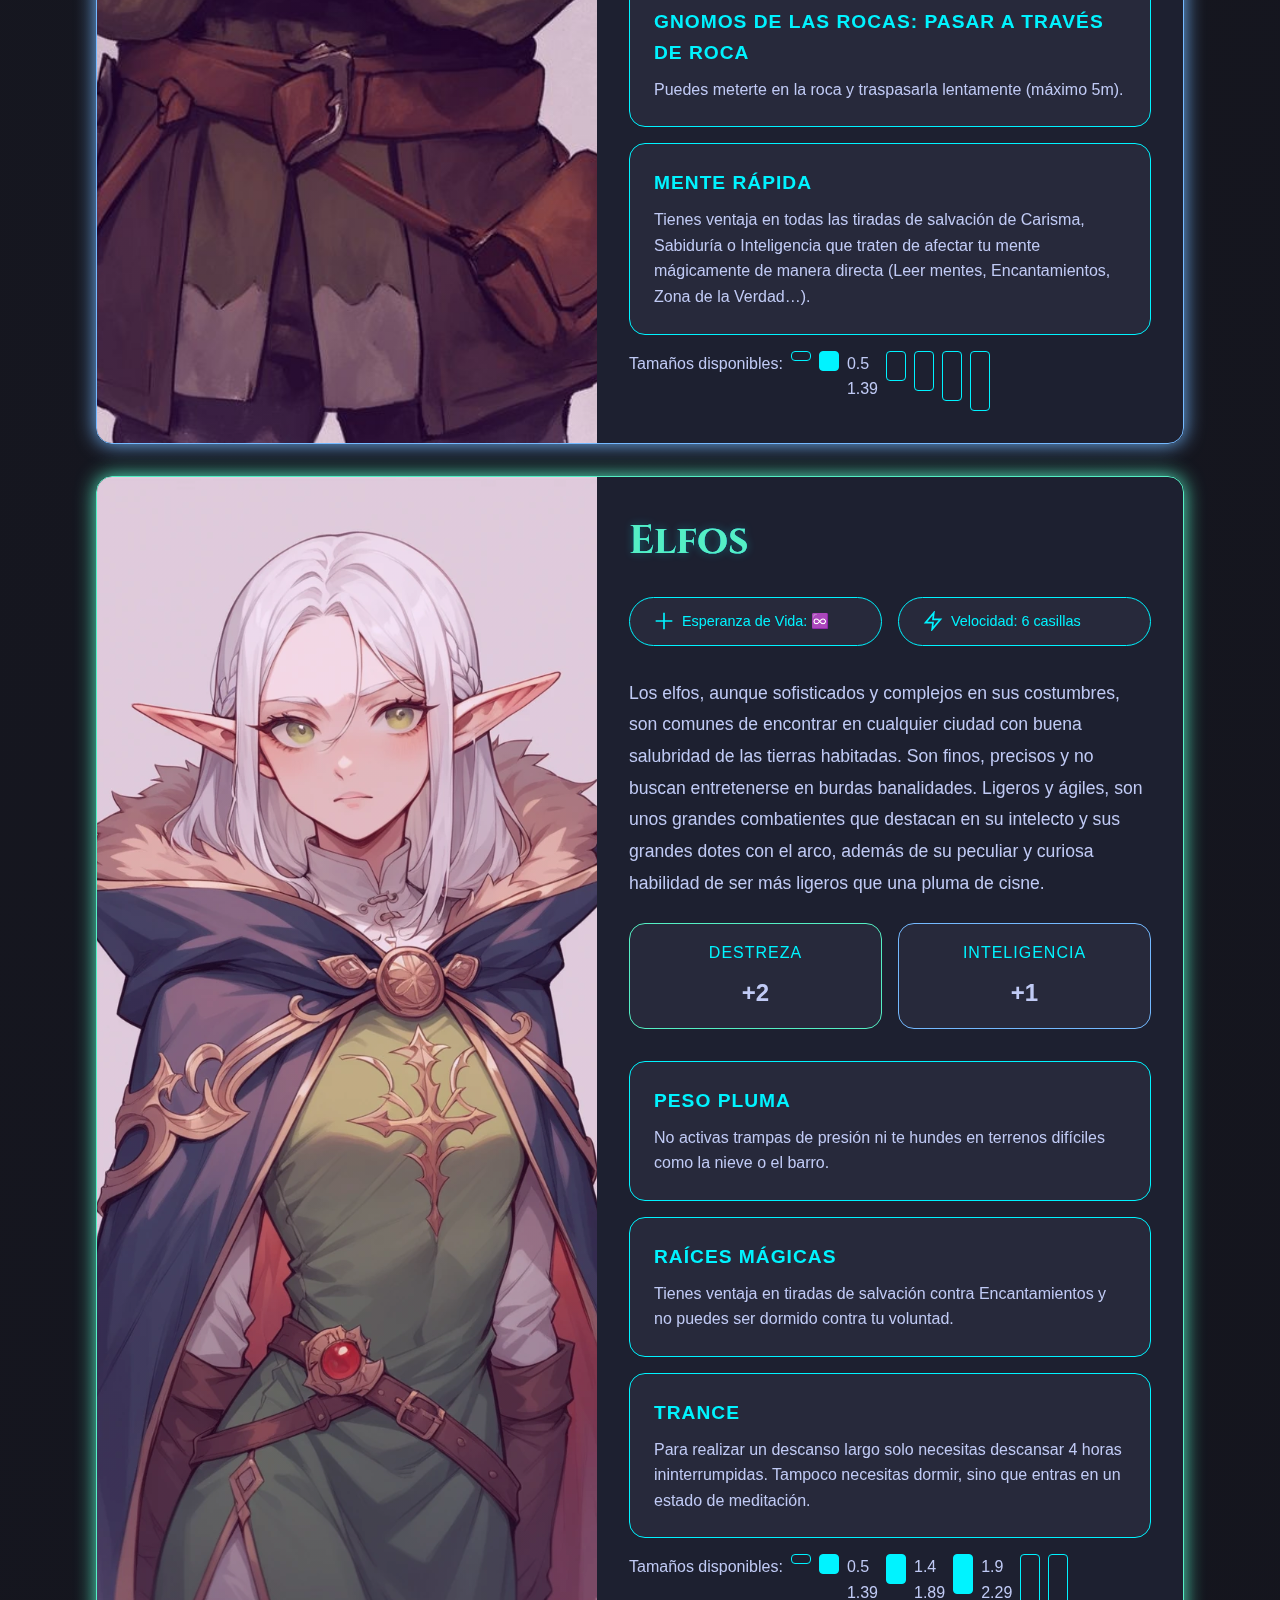
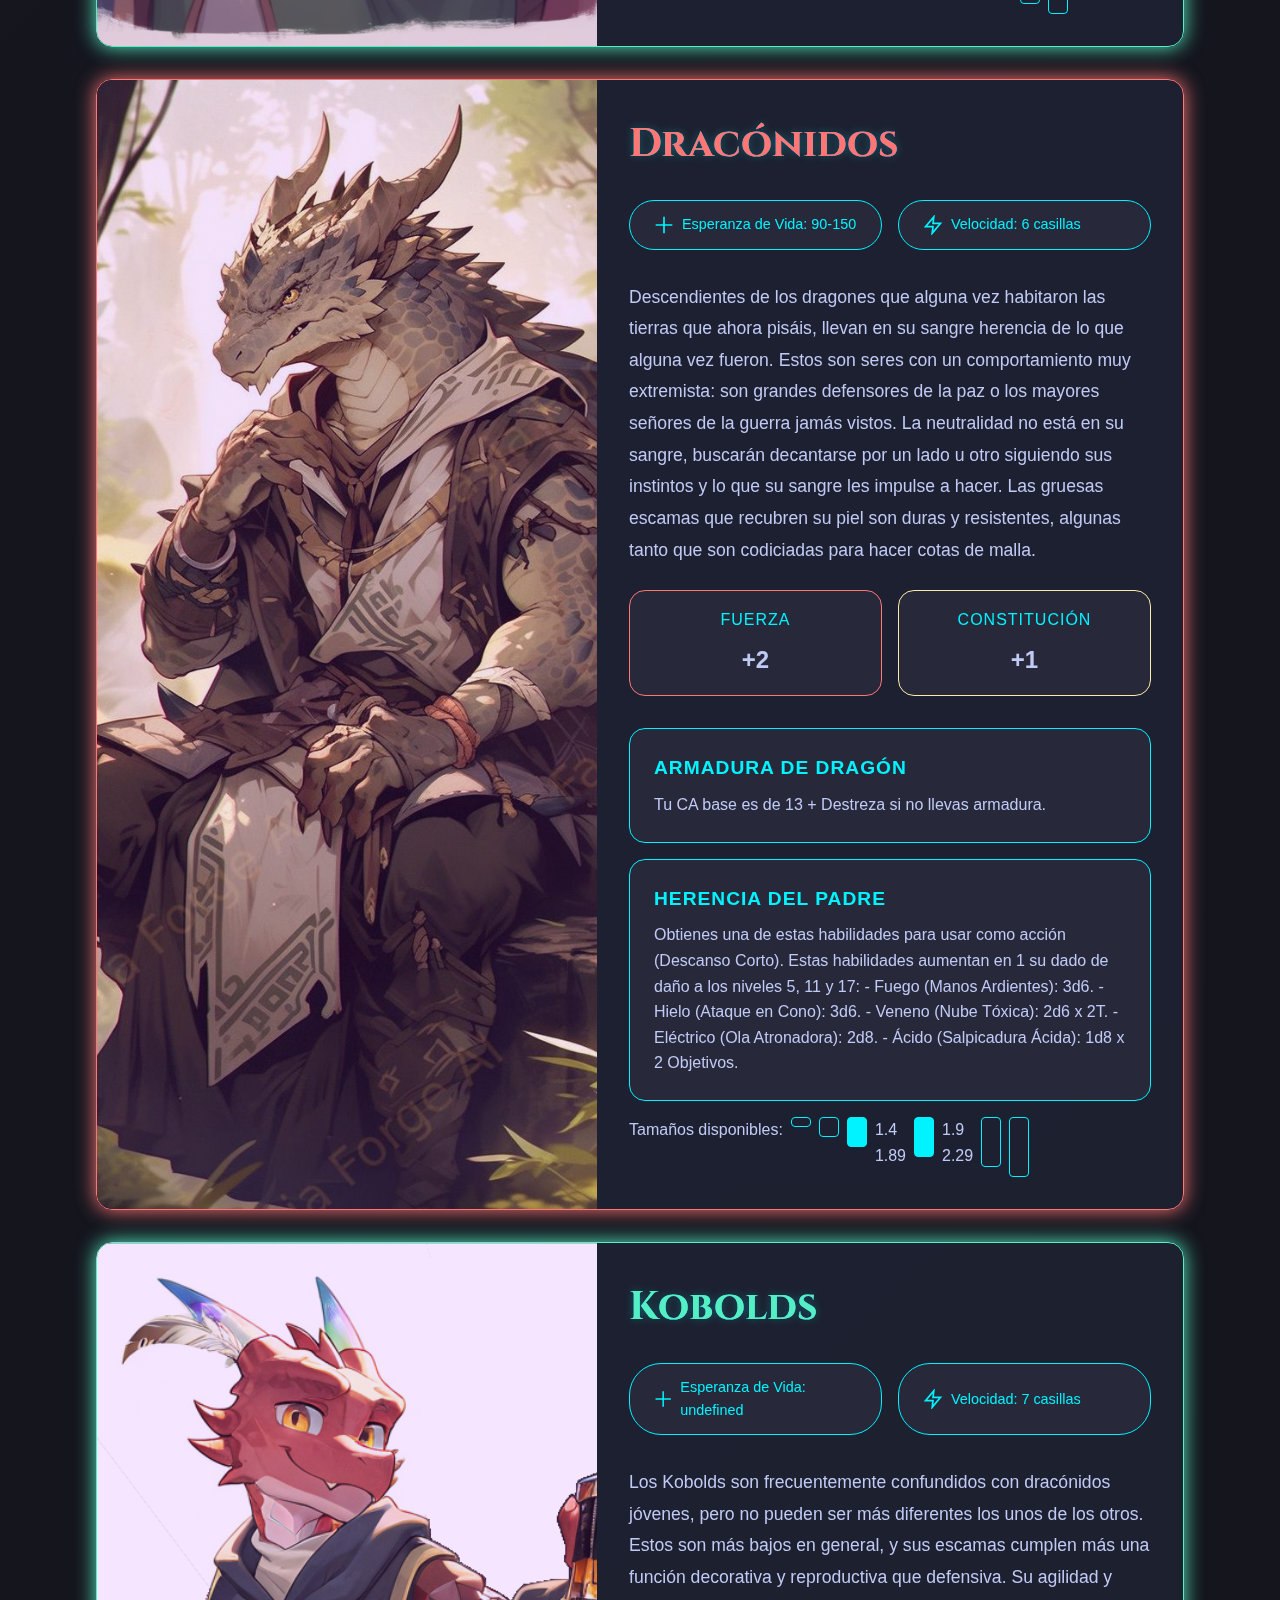
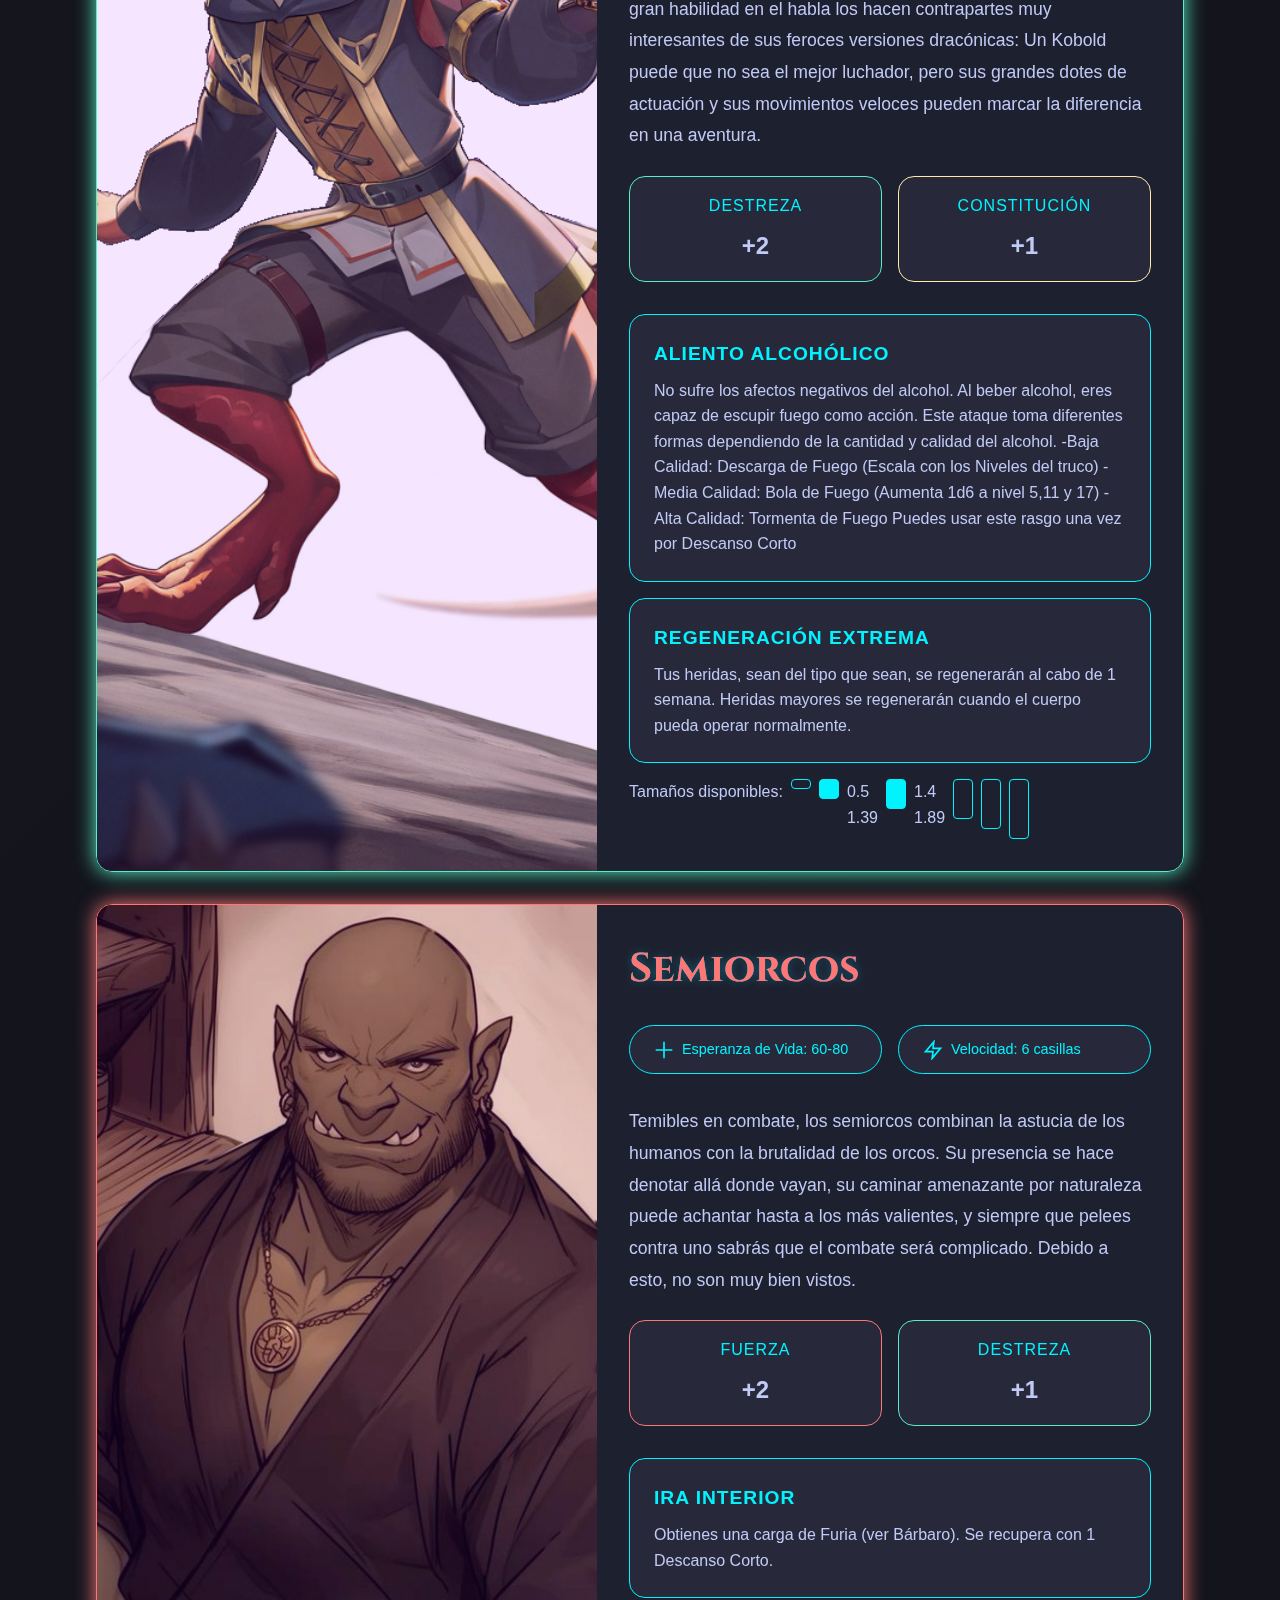
<file: razas.html>
<!doctype html>
<html lang="es">

<head>
  <meta charset="UTF-8">
  <meta name="viewport" content="width=device-width, initial-scale=1.0">
  <link rel="icon" type="image/x-icon" href="media/ico.ico" />

  <title>Razas DyP</title>
  <link
    href="https://fonts.googleapis.com/css2?family=Cinzel:wght@400;700&family=Playfair+Display:wght@400;700&display=swap"
    rel="stylesheet">
  <style>
    :root {
      --primary: #2a2d3e;
      --secondary: #1a1b26;
      --accent: #7aa2f7;
      --text: #c0caf5;
      --muted: #565f89;
      --card-bg: #1f2335;
      --hover: #3b4261;
      --neon-blue: #00f3ff;
      --neon-purple: #9d00ff;
      --neon-pink: #ff00f7;
    }

    * {
      margin: 0;
      padding: 0;
      box-sizing: border-box;
    }

    body {
      font-family: 'Trebuchet MS', sans-serif;
      background: linear-gradient(135deg, var(--secondary), #000);
      color: var(--text);
      line-height: 1.6;
      min-height: 100vh;
    }

    .img-preview {
      width: 150px;
      height: 100%;
      cursor: pointer;
      margin: 5px;
    }

    .lightbox {
      position: fixed;
      top: 0;
      left: 0;
      width: 100vw;
      height: 100vh;
      background: rgba(0, 0, 0, 0.8);
      display: flex;
      align-items: center;
      justify-content: center;
      opacity: 0;
      visibility: hidden;
      transition: opacity 0.3s ease, visibility 0.3s ease;
    }

    .lightbox.active {
      opacity: 1;
      visibility: visible;
    }

    .lightbox-content {
      max-width: 80vw;
      max-height: 80vh;
      position: relative;
    }

    .lightbox img {
      width: 100%;
      height: auto;
      cursor: grab;
    }

    .close-btn {
      position: absolute;
      top: 10px;
      right: 15px;
      font-size: 30px;
      color: white;
      cursor: pointer;
    }

    .nav-btn {
      position: absolute;
      top: 50%;
      transform: translateY(-50%);
      font-size: 40px;
      color: white;
      cursor: pointer;
      user-select: none;
    }

    .prev-btn {
      left: 10px;
    }

    .next-btn {
      right: 10px;
    }

    .container {
      max-width: 90%;
      margin: 0 auto;
      padding: 2rem;
    }

    .header {
      text-align: center;
      margin-bottom: 3rem;
      padding: 2rem;
      background: rgba(42, 45, 62, 0.8);
      border-radius: 1rem;
      box-shadow: 0 0 20px var(--neon-blue);
      backdrop-filter: blur(10px);
      border: 1px solid rgba(122, 162, 247, 0.2);
      position: relative;
      overflow: hidden;
    }

    .header::before {
      content: '';
      position: absolute;
      top: -50%;
      left: -50%;
      width: 200%;
      height: 200%;
      background: linear-gradient(45deg,
          transparent,
          rgba(122, 162, 247, 0.1),
          transparent);
      animation: shine 3s infinite;
    }

    @keyframes shine {
      0% {
        transform: translateX(-100%) translateY(-100%) rotate(45deg);
      }

      100% {
        transform: translateX(100%) translateY(100%) rotate(45deg);
      }
    }

    .title {
      font-family: 'Cinzel', serif;
      font-size: 5.5rem;
      background: linear-gradient(45deg, var(--neon-blue), var(--neon-purple));
      -webkit-background-clip: text;
      background-clip: text;
      color: transparent;
      margin-bottom: 1rem;
      text-shadow: 0 0 10px rgba(122, 162, 247, 0.3);
      animation: glow 2s ease-in-out infinite alternate;
    }

    @keyframes glow {
      from {
        text-shadow: 0 0 10px var(--neon-blue),
          0 0 20px var(--neon-blue),
          0 0 30px var(--neon-purple);
      }

      to {
        text-shadow: 0 0 20px var(--neon-blue),
          0 0 30px var(--neon-purple),
          0 0 40px var(--neon-pink);
      }
    }

    .filters {
      display: grid;
      grid-template-columns: repeat(auto-fit, minmax(250px, 1fr));
      gap: 1.5rem;
      margin-bottom: 2rem;
      padding: 1.5rem;
      background: rgba(42, 45, 62, 0.8);
      border-radius: 1rem;
      backdrop-filter: blur(10px);
      border: 1px solid rgba(122, 162, 247, 0.2);
      box-shadow: 0 0 15px rgba(0, 243, 255, 0.2);
    }

    .filter-group {
      display: flex;
      flex-direction: column;
      gap: 1rem;
    }

    .filter-title {
      font-family: 'Cinzel', serif;
      color: var(--neon-blue);
      margin-bottom: 0.5rem;
      text-shadow: 0 0 5px var(--neon-blue);
    }

    .filter-buttons {
      display: flex;
      flex-wrap: wrap;
      gap: 0.5rem;
    }

    .filter-select {
      background: rgba(31, 35, 53, 0.8);
      border: 1px solid var(--neon-blue);
      color: var(--text);
      padding: 0.5rem;
      border-radius: 0.5rem;
      width: 100%;
    }

    .filter-select option {
      background: var(--secondary);
    }

    .btn {
      padding: 0.5rem 1rem;
      background: rgba(31, 35, 53, 0.8);
      border: 1px solid var(--neon-blue);
      color: var(--text);
      border-radius: 0.5rem;
      cursor: pointer;
      transition: all 0.3s ease;
      position: relative;
      overflow: hidden;
    }

    .btn::before {
      content: '';
      position: absolute;
      top: 0;
      left: -100%;
      width: 100%;
      height: 100%;
      background: linear-gradient(90deg,
          transparent,
          rgba(0, 243, 255, 0.2),
          transparent);
      transition: 0.5s;
    }

    .btn:hover::before {
      left: 100%;
    }

    .btn:hover {
      background: rgba(59, 66, 97, 0.8);
      border-color: var(--neon-purple);
      box-shadow: 0 0 10px var(--neon-blue);
    }

    .btn.active {
      background: var(--neon-blue);
      color: var(--secondary);
      border-color: var(--neon-purple);
      box-shadow: 0 0 15px var(--neon-blue);
    }

    .search-bar {
      width: 100%;
      padding: 0.75rem 1rem;
      background: rgba(31, 35, 53, 0.8);
      border: 1px solid var(--neon-blue);
      color: var(--text);
      border-radius: 0.5rem;
      margin-bottom: 2rem;
      transition: all 0.3s ease;
    }

    .search-bar:focus {
      outline: none;
      border-color: var(--neon-purple);
      box-shadow: 0 0 15px var(--neon-blue);
    }

    .thumbnails-grid {
      display: grid;
      grid-template-columns: repeat(auto-fill, minmax(200px, 1fr));
      gap: 1.5rem;
      margin-bottom: 3rem;
    }

    .thumbnail {
      aspect-ratio: 0.9;

      background-size: cover;
      background-position: top;
      border-radius: 1rem;
      cursor: pointer;
      position: relative;
      transition: all 0.3s ease;
      border: 2px solid var(--neon-blue);
      overflow: hidden;
    }

    .thumbnail::before {
      position: absolute;
      top: 0;
      left: 0;
      right: 0;
      bottom: 0;
      background: linear-gradient(to bottom,
          transparent 50%,
          rgba(0, 0, 0, 0.8));
      opacity: 0;
      transition: opacity 0.3s ease;
    }

    .thumbnail img {
      width: 80%;
      height: 100%;
      object-fit: cover;
      object-position: top;
    }


    .thumbnail:hover::before {
      opacity: 1;
    }

    .thumbnail:hover {
      transform: translateY(-5px) scale(1.02);
      box-shadow: 0 0 20px var(--neon-blue);
    }

    .thumbnail-title {
      position: absolute;
      bottom: 0;
      left: 0;
      right: 0;
      padding: 1rem;
      background: rgba(26, 27, 38, 0.9);
      color: var(--neon-blue);
      font-size: 1rem;
      text-align: center;
      transform: translateY(100%);
      transition: transform 0.3s ease;
    }

    .thumbnail:hover .thumbnail-title {
      transform: translateY(0);
    }

    .races-container {
      display: grid;
      gap: 2rem;
    }

    .race-card {
      background: rgba(31, 35, 53, 0.8);
      border-radius: 1rem;
      overflow: hidden;
      box-shadow: 0 0 20px rgba(0, 243, 255, 0.2);
      display: grid;
      grid-template-columns: 500px 1fr;
      transition: all 0.3s ease;
      border: 1px solid var(--neon-blue);
      backdrop-filter: blur(10px);
    }

    .race-card.variant {
      background: rgba(157, 0, 255, 0.1);
      border: 2px solid var(--neon-purple);
      box-shadow: 0 0 30px var(--neon-purple);
    }

    .race-card.variant .race-title {
      background: linear-gradient(45deg, var(--neon-purple), var(--neon-pink));
      -webkit-background-clip: text;
      background-clip: text;
    }

    .race-card.variant .attribute {
      border-color: var(--neon-purple);
    }

    .race-image {
      background-size: cover;
      background-position: center;
      min-height: 500px;
      position: relative;
      overflow: hidden;
    }

    .race-image::after {
      content: '';
      position: absolute;
      top: 0;
      left: 0;
      right: 0;
      bottom: 0;
      background: linear-gradient(45deg,
          rgba(157, 0, 255, 0.1));
    }

    .race-content {
      padding: 2rem;
      position: relative;
      overflow: hidden;
    }

    .race-title {
      font-family: 'Cinzel', serif;
      font-size: 2.5rem;
      background: linear-gradient(45deg, var(--neon-blue), var(--neon-purple));
      -webkit-background-clip: text;
      background-clip: text;
      color: transparent;
      margin-bottom: 1.5rem;
      text-shadow: 0 0 10px rgba(0, 243, 255, 0.3);
    }

    .race-description {
      color: var(--text);
      margin-bottom: 1.5rem;
      line-height: 1.8;
      font-size: 1.1rem;
    }

    .attributes-grid {
      display: grid;
      grid-template-columns: repeat(auto-fit, minmax(120px, 1fr));
      gap: 1rem;
      margin-bottom: 2rem;
    }

    .attribute {
      background: rgba(42, 45, 62, 0.8);
      padding: 1rem;
      border-radius: 1rem;
      text-align: center;
      transition: all 0.3s ease;
      border: 1px solid var(--neon-blue);
    }

    .attribute:hover {
      transform: translateY(-3px);
      box-shadow: 0 0 15px var(--neon-blue);
    }

    .attribute-name {
      color: var(--neon-blue);
      font-size: 1rem;
      margin-bottom: 0.5rem;
      text-transform: uppercase;
      letter-spacing: 1px;
    }

    .attribute-value {
      font-size: 1.5rem;
      font-weight: bold;
      color: var(--text);
    }

    .abilities {
      display: grid;
      gap: 1rem;
    }

    .ability {
      background: rgba(42, 45, 62, 0.8);
      padding: 1.5rem;
      border-radius: 1rem;
      border: 1px solid var(--neon-blue);
      transition: all 0.3s ease;
    }

    .ability:hover {
      transform: translateX(5px);
      box-shadow: 0 0 15px var(--neon-blue);
    }

    .ability-name {
      color: var(--neon-blue);
      font-size: 1.2rem;
      font-weight: bold;
      margin-bottom: 0.5rem;
      text-transform: uppercase;
      letter-spacing: 1px;
    }

    .ability-description {
      color: var(--text);
      line-height: 1.6;
    }

    .meta-info {
      display: grid;
      grid-template-columns: repeat(auto-fit, minmax(200px, 1fr));
      gap: 1rem;
      margin-bottom: 2rem;
    }

    .meta-item {
      display: flex;
      align-items: center;
      gap: 0.5rem;
      background: rgba(42, 45, 62, 0.8);
      padding: 0.75rem 1.5rem;
      border-radius: 2rem;
      font-size: 0.9rem;
      border: 1px solid var(--neon-blue);
      color: var(--neon-blue);
      transition: all 0.3s ease;
    }

    .meta-item svg {
      width: 20px;
      height: 20px;
    }

    .size-indicator {
      display: flex;
      gap: 0.5rem;
      margin-top: 1rem;
    }

    .size-box {
      width: 20px;
      height: 20px;
      border: 1px solid var(--neon-blue);
      border-radius: 4px;
    }

    .size-box.active {
      background: var(--neon-blue);
    }

    /* Loading spinner styles */
    .loading-container {
      display: flex;
      flex-direction: column;
      align-items: center;
      justify-content: center;
      height: 100vh;
      width: 100%;
    }

    .spinner {
      width: 60px;
      height: 60px;
      border: 5px solid rgba(0, 243, 255, 0.3);
      border-radius: 50%;
      border-top-color: var(--neon-blue);
      animation: spin 1s ease-in-out infinite;
      margin-bottom: 20px;
    }

    @keyframes spin {
      to {
        transform: rotate(360deg);
      }
    }

    .loading-text {
      font-family: 'Cinzel', serif;
      font-size: 1.5rem;
      color: var(--neon-blue);
      text-shadow: 0 0 10px var(--neon-blue);
    }

    @media (max-width: 1200px) {
      .race-card {
        grid-template-columns: 300px 1fr;
      }
    }

    @media (max-width: 900px) {
      .race-card {
        grid-template-columns: 1fr;
      }

      .race-image {
        height: 300px;
      }

      .thumbnails-grid {
        grid-template-columns: repeat(auto-fill, minmax(150px, 1fr));
      }
    }

    @media (max-width: 600px) {
      .container {
        padding: 1rem;
      }

      .title {
        font-size: 2.5rem;
      }

      .filter-group {
        min-width: 100%;
      }

      .meta-info {
        flex-direction: column;
      }

      .meta-item {
        width: 100%;
        text-align: center;
      }
    }
  </style>
</head>

<body>
  <div class="container">
    <header class="header">
      <a href="https://z95b.github.io/DyP">
        <h1 class="title">Dragonas y Perronas</h1>
      </a>
    </header>

    <!-- Loading spinner container -->
    <div id="loadingContainer" class="loading-container">
      <div class="spinner"></div>
      <p class="loading-text">...Bitch, you know I'm sexy...</p>
    </div>

    <div id="contentContainer" style="display: none;">
      <div class="filters">
        <div class="filter-group">
          <h3 class="filter-title">Atributos</h3>
          <div class="filter-buttons" id="attribute-filters">
            <button class="btn" data-filter="Fuerza">Fuerza</button>
            <button class="btn" data-filter="Destreza">Destreza</button>
            <button class="btn" data-filter="Constitución">Constitución</button>
            <button class="btn" data-filter="Inteligencia">Inteligencia</button>
            <button class="btn" data-filter="Sabiduría">Sabiduría</button>
            <button class="btn" data-filter="Carisma">Carisma</button>
          </div>
        </div>

        <div class="filter-group">
          <h3 class="filter-title">Ordenar</h3>
          <select class="filter-select" id="sortSelect">
            <option value="">Sin ordenar</option>
            <option value="name-asc">Nombre A-Z</option>
            <option value="name-desc">Nombre Z-A</option>
            <option value="speed-asc">Velocidad (Menor a Mayor)</option>
            <option value="speed-desc">Velocidad (Mayor a Menor)</option>
          </select>
        </div>

        <div class="filter-group">
          <h3 class="filter-title">Tamaño</h3>
          <select class="filter-select" id="sizeSelect" multiple>
            <option value="1">Diminuto (0.05 - 0.49m)</option>
            <option value="2">Pequeño (0.50 - 1.39m)</option>
            <option value="3">Mediano (1.40 - 1.89m)</option>
            <option value="4">Grande (1.90 - 2.30m)</option>
            <option value="5">Enorme (2.30 - 3.49m)</option>
            <option value="6">Gigantesco (>3.50m)</option>
          </select>
        </div>

        <!-- <div class="filter-group">
          <h3 class="filter-title">Idiomas</h3>
          <select class="filter-select" id="languageSelect" multiple>
          </select>
        </div>-->
        <button class="btn" style="width: 100%;" id="resetFilters">Resetear Filtros</button>
      </div>

      <input type="text" class="search-bar" placeholder="🔍 Buscar razas..." id="searchInput" style="display:none;">

      <div class="thumbnails-grid" id="thumbnailsGrid"></div>
      <div class="races-container" id="racesContainer"></div>
    </div>
  </div>

  <div class="lightbox" id="lightbox">
    <div class="lightbox-content">
      <span class="close-btn" onclick="closeLightbox()">&times;</span>
      <span class="nav-btn prev-btn" onclick="changeImage(-1)">&#10094;</span>
      <span class="nav-btn next-btn" onclick="changeImage(1)">&#10095;</span>
      <img id="lightbox-img">
    </div>
  </div>

  <script>
    // Global variables
    const attributeColors = {
      Fuerza: '#ff7675',
      Destreza: '#55efc4',
      Constitución: '#ffeaa7',
      Inteligencia: '#74b9ff',
      Sabiduría: '#a29bfe',
      Carisma: '#fd79a8'
    };

    let races = [];
    let activeFilters = {
      attributes: new Set(),
      sizes: new Set(),
      languages: new Set()
    };
    let currentSort = { field: null, direction: 'asc' };
    let currentIndex = 0;
    let imageUrls = [];

    // Main initialization function
    document.addEventListener("DOMContentLoaded", async function () {
      // Start loading races immediately
      await loadRaces();

      // Hide loading spinner and show content
      document.getElementById('loadingContainer').style.display = 'none';
      document.getElementById('contentContainer').style.display = 'block';

      // Render UI components
      await renderThumbnails();
      await renderRaces();

      // Setup lightbox functionality
      setupLightbox();

      // Setup event listeners
      setupEventListeners();
    });

    // Utility functions
    function getHighestAttribute(attributes) {
      let highest = { attr: null, value: -Infinity };
      for (const [attr, value] of Object.entries(attributes)) {
        const numValue = parseInt(value.replace('+', ''));
        if (numValue > highest.value) {
          highest = { attr, value: numValue };
        }
      }
      return highest.attr;
    }

    function getSizeLabel(size) {
      const sizes = [' Diminuto (0.05 - 0.49m)', 'Pequeño (0.50 - 1.39m)', 'Mediano (1.40 - 1.89m)', 'Grande (1.90 - 2.30m)', 'Enorme (2.30 - 3.49m)', 'Gigantesco (>3.50m)'];
      return sizes[size - 1];
    }

    // Async data loading function
    async function loadRaces() {
      try {
        const indexResponse = await fetch('razas_index.json');
        const files = await indexResponse.json();

        const racePromises = files.map(async (file) => {
          const raceResponse = await fetch(`razas/${file}`);
          const race = await raceResponse.json();
          return {
            ...race,
            imageUrl: `razas/${file.replace('.json', '.png')}`
          };
        });

        races = await Promise.all(racePromises);
        populateLanguageFilter();
        return races;
      } catch (error) {
        console.error('Error loading races:', error);
        return [];
      }
    }

    function populateLanguageFilter() {
      const languages = new Set();
      races.forEach(race => {
        if (race.languages) {
          race.languages.forEach(lang => languages.add(lang));
        }
      });

      const select = document.getElementById('languageSelect');
      if (select) {
        Array.from(languages).sort().forEach(lang => {
          const option = document.createElement('option');
          option.value = lang;
          option.textContent = lang;
          select.appendChild(option);
        });
      }
    }

    // Async rendering functions
    async function renderThumbnails() {
      const grid = document.getElementById('thumbnailsGrid');
      if (!grid) return;

      const filteredRaces = filterRaces(races);

      grid.innerHTML = filteredRaces.map((race, index) => {
        const dominantAttr = getHighestAttribute(race.attributes);
        return `
          <div class="thumbnail" 
               style="background-image: url('${race.imageUrl}'); border-color: ${attributeColors[dominantAttr]}; box-shadow: 0 0 15px ${attributeColors[dominantAttr]}"
               onclick="scrollToRace(${index})">
            <div class="thumbnail-title">${race.raceName}</div>
          </div>
        `;
      }).join('');
    }

    function scrollToRace(index) {
      const raceElements = document.querySelectorAll('.race-card');
      if (raceElements[index]) {
        raceElements[index].scrollIntoView({ behavior: 'smooth' });
      }
    }

    async function renderRaces() {
      const container = document.getElementById('racesContainer');
      if (!container) return;

      const filteredRaces = filterRaces(races);
      const sortedRaces = sortRaces(filteredRaces);

      container.innerHTML = sortedRaces.map((race, index) => {
        const dominantAttr = getHighestAttribute(race.attributes);
        const cardStyle = `border-color: ${attributeColors[dominantAttr]}; box-shadow: 0 0 20px ${attributeColors[dominantAttr]}`;

        return `
          <div class="race-card ${race.isAVariant ? 'variant' : ''}" style="${cardStyle}">
            <div class="race-image" style="background-image: url('${race.imageUrl}')" data-index="${index}"></div>
            <div class="race-content">
              <h2 class="race-title" style="color:${attributeColors[dominantAttr]}">${race.raceName}</h2>
              
              <div class="meta-info">
                <span class="meta-item">
                  <svg xmlns="http://www.w3.org/2000/svg" viewBox="0 0 24 24" fill="none" stroke="currentColor" stroke-width="2">
                    <path d="M12 2v20M2 12h20"/>
                  </svg>
                  Esperanza de Vida: ${race.lifeSpan}
                </span>
                <span class="meta-item">
                  <svg xmlns="http://www.w3.org/2000/svg" viewBox="0 0 24 24" fill="none" stroke="currentColor" stroke-width="2">
                    <path d="M13 2L3 14h9l-1 8 10-12h-9l1-8z"/>
                  </svg>
                  Velocidad: ${race.movementSpeed} casillas
                </span>
                ${race.languages ? `
                  <span class="meta-item">
                    <svg xmlns="http://www.w3.org/2000/svg" viewBox="0 0 24 24" fill="none" stroke="currentColor" stroke-width="2">
                      <path d="M21 15a2 2 0 0 1-2 2H7l-4 4V5a2 2 0 0 1 2-2h14a2 2 0 0 1 2 2z"/>
                    </svg>
                    Idiomas: ${race.languages.join(', ')}
                  </span>
                ` : ''}
                ${race.nightVision ? `
                  <span class="meta-item">
                    <svg xmlns="http://www.w3.org/2000/svg" viewBox="0 0 24 24" fill="none" stroke="currentColor" stroke-width="2">
                      <path d="M21 12.79A9 9 0 1 1 11.21 3 7 7 0 0 0 21 12.79z"/>
                    </svg>
                    Visión Nocturna
                  </span>
                ` : ''}
              </div>

              <p class="race-description">${race.raceDescription}</p>

              <div class="attributes-grid">
                ${Object.entries(race.attributes).map(([attr, value]) => `
                  <div class="attribute" style="border-color: ${attributeColors[attr]}">
                    <div class="attribute-name">${attr.charAt(0).toUpperCase() + attr.slice(1)}</div>
                    <div class="attribute-value">${value}</div>
                  </div>
                `).join('')}
              </div>

              <div class="abilities">
                ${race.abilities.map(ability => `
                  <div class="ability">
                    <div class="ability-name">${ability.name}</div>
                    <div class="ability-description">${ability.description}</div>
                  </div>
                `).join('')}
              </div>

              <div class="size-indicator">
                Tamaños disponibles:
                ${Array.from({ length: 6 }, (_, i) => i + 1).map(size => `
                  <div style="height:${size * 10}px" class="size-box ${race.sizes.includes(size) ? 'active' : ''}" 
                       title="${getSizeLabel(size)}"></div>
                                             ${size == 1 && race.sizes.includes(size)? '0.05</br>0.49':''}
                                             ${size == 2 && race.sizes.includes(size)? '0.5</br>1.39':''}
                                             ${size == 3 && race.sizes.includes(size)? '1.4</br>1.89':''}
                                             ${size == 4 && race.sizes.includes(size)? '1.9</br>2.29':''}
                                             ${size == 5 && race.sizes.includes(size)? '2.3</br>3.99':''}
                                             ${size == 6 && race.sizes.includes(size)? '>4</br>':''}
                                             `).join('')}
              

              </div>
            </div>
          </div>
        `;
      }).join('');

      // Add lightbox functionality after rendering races
      addLightboxFunctionality();
    }

    // Lightbox functionality
    function setupLightbox() {
      window.closeLightbox = function () {
        document.getElementById('lightbox').classList.remove('active');
      };

      window.changeImage = function (direction) {
        currentIndex += direction;
        if (currentIndex < 0) currentIndex = imageUrls.length - 1;
        if (currentIndex >= imageUrls.length) currentIndex = 0;
        document.getElementById('lightbox-img').src = imageUrls[currentIndex];
      };

      const lightbox = document.getElementById('lightbox');
      lightbox.addEventListener('click', function (e) {
        if (e.target === lightbox) {
          closeLightbox();
        }
      });
    }

    function addLightboxFunctionality() {
      const images = document.querySelectorAll('.race-image');
      const lightbox = document.getElementById('lightbox');
      const lightboxImg = document.getElementById('lightbox-img');

      // Reset image URLs array
      imageUrls = [];

      // Collect images and assign click events
      images.forEach((img, index) => {
        const url = img.style.backgroundImage.replace(/url\(["']?/, '').replace(/["']?\)$/, '');
        imageUrls.push(url);
        img.dataset.index = index;

        img.addEventListener('click', function () {
          openLightbox(index);
        });
      });

      function openLightbox(index) {
        currentIndex = index;
        lightboxImg.src = imageUrls[currentIndex];
        lightbox.classList.add('active');
      }

      // Add zoom and movement functionality
      let isDragging = false;
      let startX, startY;

      lightboxImg.addEventListener('mousedown', (e) => {
        isDragging = true;
        startX = e.clientX;
        startY = e.clientY;
        lightboxImg.style.cursor = 'grabbing';
      });

      document.addEventListener('mouseup', () => {
        isDragging = false;
        lightboxImg.style.cursor = 'grab';
      });

      document.addEventListener('mousemove', (e) => {
        if (!isDragging) return;
        let x = e.clientX - startX;
        let y = e.clientY - startY;
        lightboxImg.style.transform = `translate(${x}px, ${y}px)`;
      });

      lightboxImg.addEventListener('wheel', (e) => {
        e.preventDefault();
        let scale = Math.max(0.5, Math.min(2, 1 + e.deltaY * -0.01));
        lightboxImg.style.transform = `scale(${scale})`;
      });
    }

    // Filter and sort functions
    function filterRaces(races) {
      const searchTerm = document.getElementById('searchInput')?.value?.toLowerCase() || '';

      return races.filter(race => {
        const matchesSearch = race.raceName.toLowerCase().includes(searchTerm);
        const matchesAttributes = activeFilters.attributes.size === 0 ||
          Array.from(activeFilters.attributes).some(attr => {
            const value = race.attributes[attr];
            return value && value.toString().includes('+');
          });
        const matchesSizes = activeFilters.sizes.size === 0 ||
          race.sizes.some(size => activeFilters.sizes.has(size.toString()));
        const matchesLanguages = activeFilters.languages.size === 0 ||
          (race.languages && race.languages.some(lang => activeFilters.languages.has(lang)));

        return matchesSearch && matchesAttributes && matchesSizes && matchesLanguages;
      });
    }

    function sortRaces(races) {
      if (!currentSort.field) return races;

      return [...races].sort((a, b) => {
        let comparison = 0;

        switch (currentSort.field) {
          case 'name':
            comparison = a.raceName.localeCompare(b.raceName);
            break;
          case 'speed':
            comparison = parseInt(a.movementSpeed) - parseInt(b.movementSpeed);
            break;
        }

        return currentSort.direction === 'asc' ? comparison : -comparison;
      });
    }

    // Event listeners setup
    function setupEventListeners() {
      // Attribute filters
      document.getElementById('attribute-filters')?.addEventListener('click', async (e) => {
        if (!e.target.matches('.btn')) return;

        e.target.classList.toggle('active');
        const filter = e.target.dataset.filter;

        if (activeFilters.attributes.has(filter)) {
          activeFilters.attributes.delete(filter);
        } else {
          activeFilters.attributes.add(filter);
        }

        await renderThumbnails();
        await renderRaces();
      });

      // Sort select
      document.getElementById('sortSelect')?.addEventListener('change', async (e) => {
        const [field, direction] = e.target.value.split('-');
        currentSort.field = field || null;
        currentSort.direction = direction || 'asc';
        await renderThumbnails();
        await renderRaces();
      });

      // Size select
      document.getElementById('sizeSelect')?.addEventListener('change', async (e) => {
        activeFilters.sizes.clear();
        Array.from(e.target.selectedOptions).forEach(option => {
          activeFilters.sizes.add(option.value);
        });
        await renderThumbnails();
        await renderRaces();
      });

      // Language select
      document.getElementById('languageSelect')?.addEventListener('change', async (e) => {
        activeFilters.languages.clear();
        Array.from(e.target.selectedOptions).forEach(option => {
          activeFilters.languages.add(option.value);
        });
        await renderThumbnails();
        await renderRaces();
      });

      // Search input
      document.getElementById('searchInput')?.addEventListener('input', async () => {
        await renderThumbnails();
        await renderRaces();
      });

      // Reset filters
      document.getElementById('resetFilters')?.addEventListener('click', async () => {
        // Reset active filters
        activeFilters.attributes.clear();
        activeFilters.sizes.clear();
        activeFilters.languages.clear();
        currentSort.field = null;
        currentSort.direction = 'asc';

        // Reset UI elements
        document.querySelectorAll('.btn.active').forEach(btn => btn.classList.remove('active'));

        const sortSelect = document.getElementById('sortSelect');
        if (sortSelect) sortSelect.value = "";

        const sizeSelect = document.getElementById('sizeSelect');
        if (sizeSelect) sizeSelect.selectedIndex = -1;

        const languageSelect = document.getElementById('languageSelect');
        if (languageSelect) languageSelect.selectedIndex = -1;

        const searchInput = document.getElementById('searchInput');
        if (searchInput) searchInput.value = "";

        // Re-render UI
        await renderThumbnails();
        await renderRaces();
      });
    }
  </script>
</body>

</html>
</file>
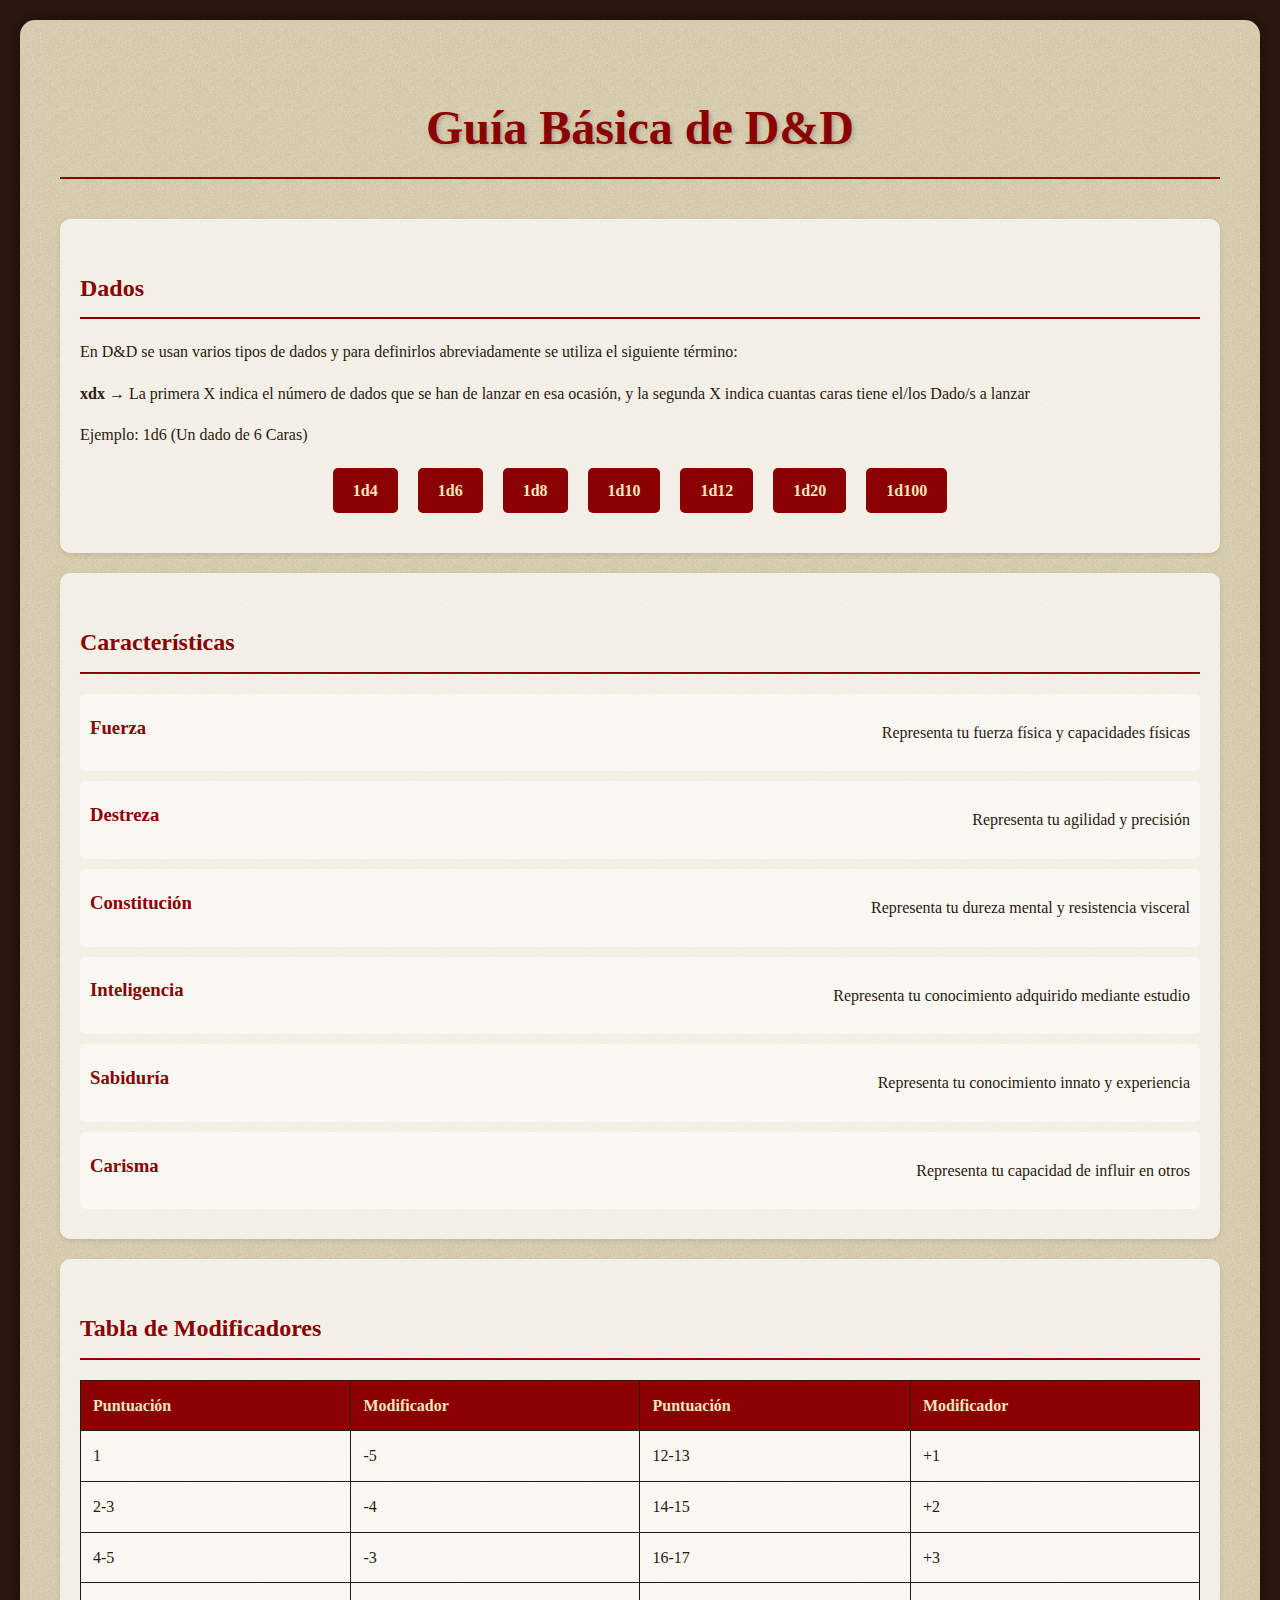
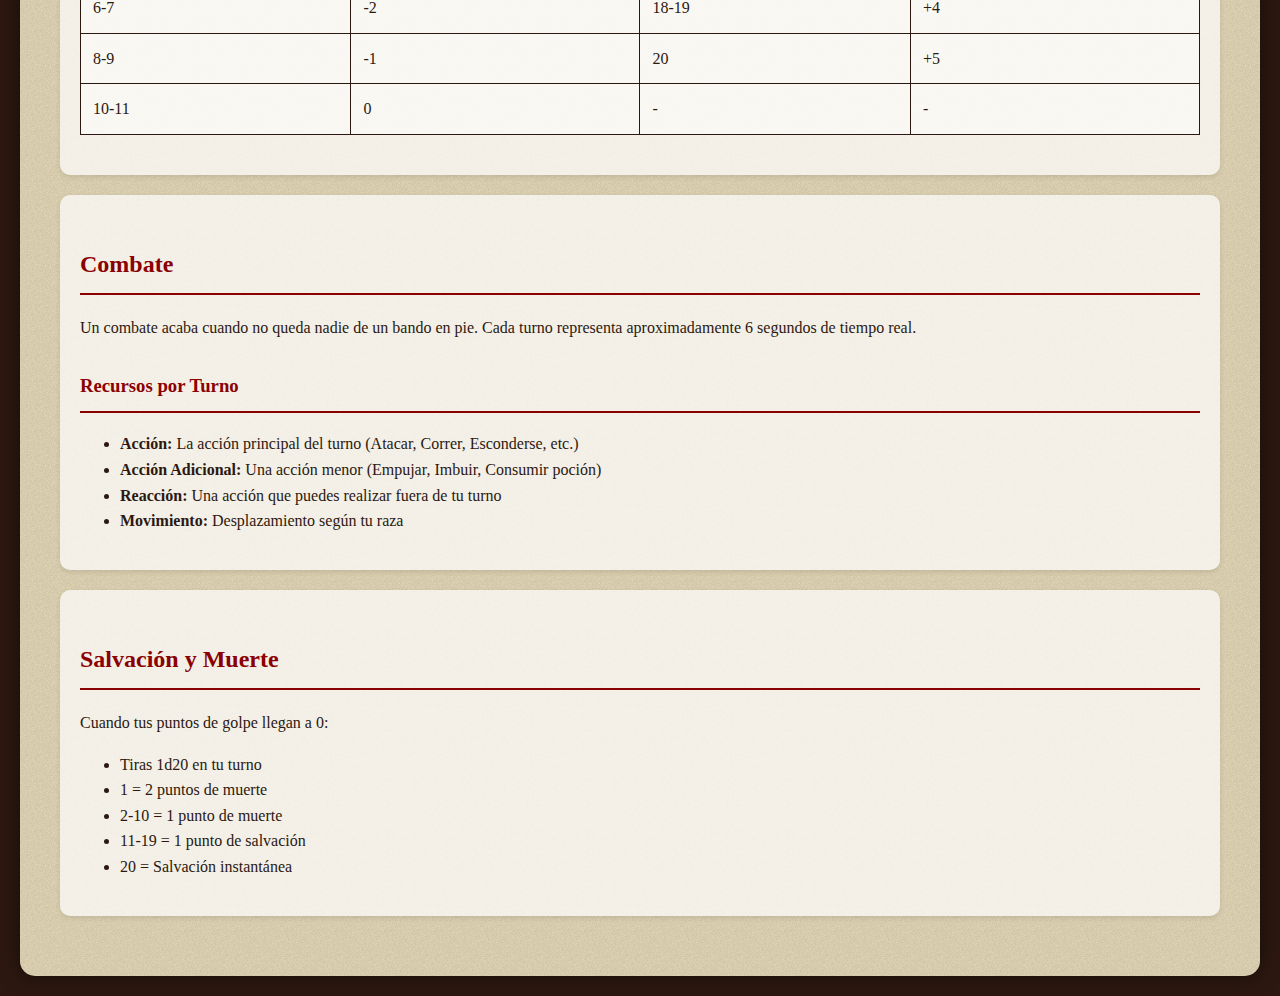
<file: reglas.html>
<!DOCTYPE html>
<html lang="es">
<head>
    <meta charset="UTF-8">
    <meta name="viewport" content="width=device-width, initial-scale=1.0">
    <title>D&D Guía Básica</title>
    <style>
        :root {
            --parchment: #f4e4bc;
            --ink: #2c1810;
            --accent: #8b0000;
        }

        body {
            font-family: 'Palatino', serif;
            background-color: #2c1810;
            color: var(--ink);
            line-height: 1.6;
            margin: 0;
            padding: 20px;
        }

        .container {
            max-width: 1200px;
            margin: 0 auto;
            background-color: var(--parchment);
            padding: 40px;
            border-radius: 15px;
            box-shadow: 0 0 20px rgba(0,0,0,0.5);
            position: relative;
            background-image: url('[data-uri]');
        }

        h1, h2, h3 {
            font-family: 'MedievalSharp', 'Palatino', serif;
            color: var(--accent);
            border-bottom: 2px solid var(--accent);
            padding-bottom: 10px;
            margin-top: 30px;
        }

        h1 {
            text-align: center;
            font-size: 3em;
            margin-bottom: 40px;
            text-shadow: 2px 2px 4px rgba(0,0,0,0.2);
        }

        .section {
            background: rgba(255,255,255,0.7);
            padding: 20px;
            margin: 20px 0;
            border-radius: 10px;
            box-shadow: 0 2px 5px rgba(0,0,0,0.1);
        }

        table {
            width: 100%;
            border-collapse: collapse;
            margin: 20px 0;
            background: rgba(255,255,255,0.5);
        }

        th, td {
            padding: 12px;
            border: 1px solid var(--ink);
            text-align: left;
        }

        th {
            background-color: var(--accent);
            color: var(--parchment);
        }

        .characteristic {
            display: flex;
            justify-content: space-between;
            align-items: center;
            margin: 10px 0;
            padding: 10px;
            background: rgba(255,255,255,0.5);
            border-radius: 5px;
        }

        .characteristic h3 {
            margin: 0;
            border: none;
        }

        .dice-section {
            display: flex;
            flex-wrap: wrap;
            gap: 20px;
            justify-content: center;
            margin: 20px 0;
        }

        .dice {
            background: var(--accent);
            color: var(--parchment);
            padding: 10px 20px;
            border-radius: 5px;
            font-weight: bold;
        }

        @media (max-width: 768px) {
            .container {
                padding: 20px;
            }
            
            h1 {
                font-size: 2em;
            }
        }
    </style>
</head>
<body>
    <div class="container">
        <h1>Guía Básica de D&D</h1>

        <div class="section">
            <h2>Dados</h2>
            <p>En D&D se usan varios tipos de dados y para definirlos abreviadamente se utiliza el siguiente término:</p>
            <p><strong>xdx</strong> → La primera X indica el número de dados que se han de lanzar en esa ocasión, y la segunda X indica cuantas caras tiene el/los Dado/s a lanzar</p>
            <p>Ejemplo: 1d6 (Un dado de 6 Caras)</p>
            
            <div class="dice-section">
                <div class="dice">1d4</div>
                <div class="dice">1d6</div>
                <div class="dice">1d8</div>
                <div class="dice">1d10</div>
                <div class="dice">1d12</div>
                <div class="dice">1d20</div>
                <div class="dice">1d100</div>
            </div>
        </div>

        <div class="section">
            <h2>Características</h2>
            <div class="characteristic">
                <h3>Fuerza</h3>
                <p>Representa tu fuerza física y capacidades físicas</p>
            </div>
            <div class="characteristic">
                <h3>Destreza</h3>
                <p>Representa tu agilidad y precisión</p>
            </div>
            <div class="characteristic">
                <h3>Constitución</h3>
                <p>Representa tu dureza mental y resistencia visceral</p>
            </div>
            <div class="characteristic">
                <h3>Inteligencia</h3>
                <p>Representa tu conocimiento adquirido mediante estudio</p>
            </div>
            <div class="characteristic">
                <h3>Sabiduría</h3>
                <p>Representa tu conocimiento innato y experiencia</p>
            </div>
            <div class="characteristic">
                <h3>Carisma</h3>
                <p>Representa tu capacidad de influir en otros</p>
            </div>
        </div>

        <div class="section">
            <h2>Tabla de Modificadores</h2>
            <table>
                <tr>
                    <th>Puntuación</th>
                    <th>Modificador</th>
                    <th>Puntuación</th>
                    <th>Modificador</th>
                </tr>
                <tr>
                    <td>1</td>
                    <td>-5</td>
                    <td>12-13</td>
                    <td>+1</td>
                </tr>
                <tr>
                    <td>2-3</td>
                    <td>-4</td>
                    <td>14-15</td>
                    <td>+2</td>
                </tr>
                <tr>
                    <td>4-5</td>
                    <td>-3</td>
                    <td>16-17</td>
                    <td>+3</td>
                </tr>
                <tr>
                    <td>6-7</td>
                    <td>-2</td>
                    <td>18-19</td>
                    <td>+4</td>
                </tr>
                <tr>
                    <td>8-9</td>
                    <td>-1</td>
                    <td>20</td>
                    <td>+5</td>
                </tr>
                <tr>
                    <td>10-11</td>
                    <td>0</td>
                    <td>-</td>
                    <td>-</td>
                </tr>
            </table>
        </div>

        <div class="section">
            <h2>Combate</h2>
            <p>Un combate acaba cuando no queda nadie de un bando en pie. Cada turno representa aproximadamente 6 segundos de tiempo real.</p>
            
            <h3>Recursos por Turno</h3>
            <ul>
                <li><strong>Acción:</strong> La acción principal del turno (Atacar, Correr, Esconderse, etc.)</li>
                <li><strong>Acción Adicional:</strong> Una acción menor (Empujar, Imbuir, Consumir poción)</li>
                <li><strong>Reacción:</strong> Una acción que puedes realizar fuera de tu turno</li>
                <li><strong>Movimiento:</strong> Desplazamiento según tu raza</li>
            </ul>
        </div>

        <div class="section">
            <h2>Salvación y Muerte</h2>
            <p>Cuando tus puntos de golpe llegan a 0:</p>
            <ul>
                <li>Tiras 1d20 en tu turno</li>
                <li>1 = 2 puntos de muerte</li>
                <li>2-10 = 1 punto de muerte</li>
                <li>11-19 = 1 punto de salvación</li>
                <li>20 = Salvación instantánea</li>
            </ul>
        </div>
    </div>
</body>
</html>
</file>
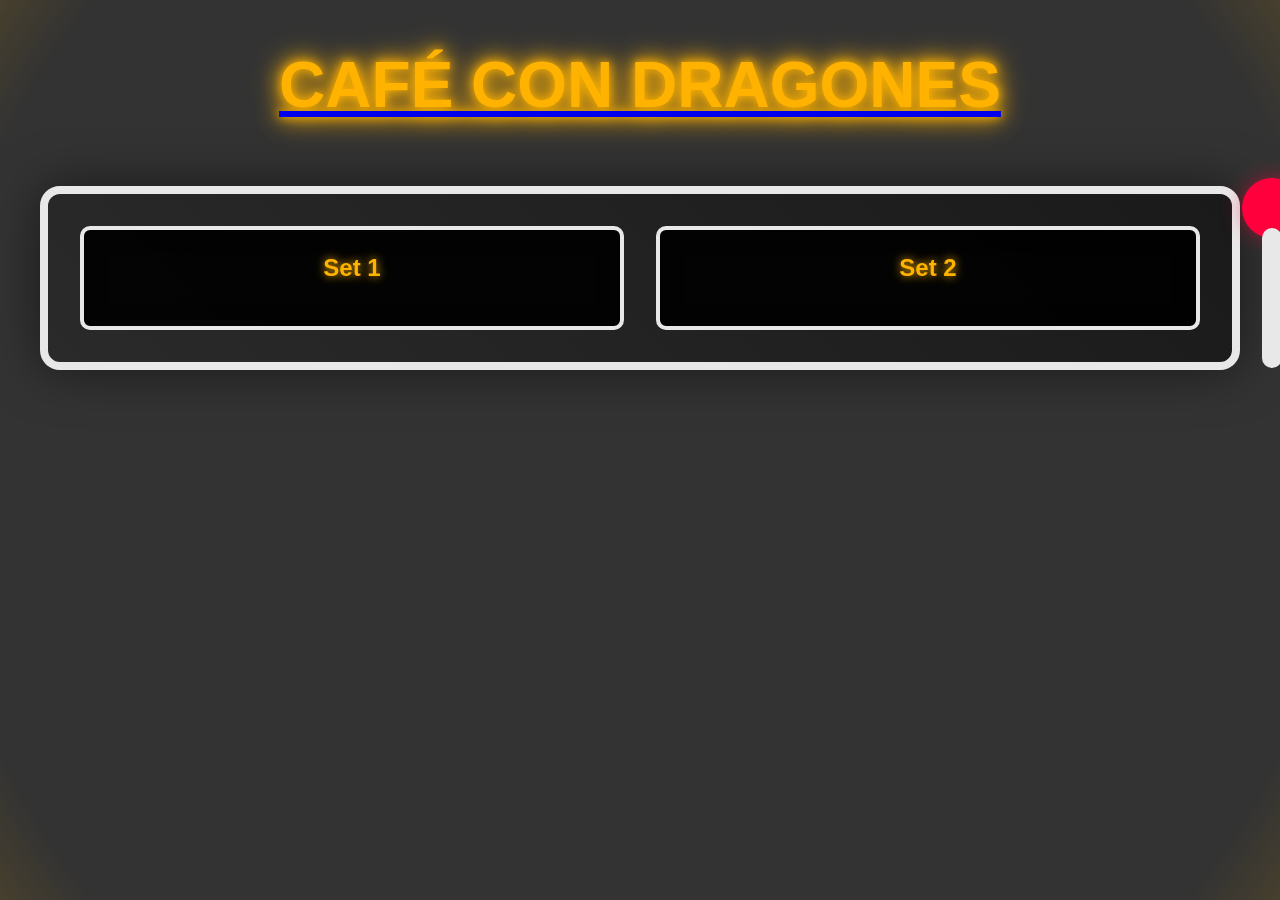
<file: stats.html>
<!DOCTYPE html>
<html lang="en">
<head>
  <link rel="icon" href="media/casino.png" type="image/x-icon">

    <meta charset="UTF-8">
    <meta name="viewport" content="width=device-width, initial-scale=1.0">
    <title> STATS - CAFÉ CON DRAGONES </title>
    <style>
        :root {
            --neon-red: #ff003c;
            --neon-gold: #ffb300;
            --chrome: #e8e8e8;
        }

        body {
            margin: 0;
            min-height: 100vh;
            background: linear-gradient(rgba(0, 0, 0, 0.8), rgba(0, 0, 0, 0.8)),
                        url('https://images.unsplash.com/photo-1596838132731-3301c3fd4317?ixlib=rb-1.2.1&auto=format&fit=crop&w=1950&q=80');
            background-size: cover;
            background-position: center;
            font-family: 'Arial', sans-serif;
            color: white;
            overflow-x: hidden;
        }

        .casino-lights {
            position: fixed;
            top: 0;
            left: 0;
            right: 0;
            height: 100vh;
            background: radial-gradient(circle at 50% 50%, transparent 90%, rgba(255, 179, 0, 0.1) 100%);
            pointer-events: none;
        }

        .container {
            max-width: 1200px;
            margin: 0 auto;
            padding: 2rem;
        }

        .title-container {
            text-align: center;
            margin-bottom: 3rem;
        }

        .neon-sign {
            position: relative;
            display: inline-block;
        }

        .neon-sign h1 {
            font-size: 4rem;
            color: var(--neon-gold);
            text-shadow: 0 0 10px var(--neon-gold),
                         0 0 20px var(--neon-gold),
                         0 0 30px var(--neon-gold);
            margin: 0;
            padding: 1rem;
            font-family: 'Arial Black', sans-serif;
            animation: neonFlicker 5s infinite;
        }

        .slot-machine {
            background: linear-gradient(45deg, #2a2a2a, #1a1a1a);
            border-radius: 20px;
            padding: 2rem;
            box-shadow: 0 0 50px rgba(0, 0, 0, 0.5);
            position: relative;
            border: 8px solid var(--chrome);
            animation: slotMachineLight 2s infinite;
        }

        .lever-container {
            position: absolute;
            right: -60px;
            top: 50%;
            transform: translateY(-50%);
        }

        .lever {
            width: 40px;
            height: 200px;
            cursor: pointer;
            transition: transform 0.3s;
        }

        .lever:hover {
            transform: scale(1.05);
        }

        .lever-handle {
            width: 60px;
            height: 60px;
            background: var(--neon-red);
            border-radius: 50%;
            position: absolute;
            top: 0;
            left: 50%;
            transform: translateX(-50%);
            box-shadow: 0 0 20px rgba(255, 0, 60, 0.5);
        }

        .lever-base {
            width: 20px;
            height: 140px;
            background: var(--chrome);
            position: absolute;
            top: 50px;
            left: 50%;
            transform: translateX(-50%);
            border-radius: 10px;
        }

        .sets-container {
            display: grid;
            grid-template-columns: repeat(auto-fit, minmax(300px, 1fr));
            gap: 2rem;
        }

        .display-window {
            background: rgba(0, 0, 0, 0.9);
            border-radius: 10px;
            padding: 1.5rem;
            border: 4px solid var(--chrome);
            box-shadow: inset 0 0 20px rgba(0, 0, 0, 0.5);
        }

        .display-window h2 {
            color: var(--neon-gold);
            text-align: center;
            margin-top: 0;
            text-shadow: 0 0 10px var(--neon-gold);
        }

        .results {
            display: flex;
            flex-direction: column;
            gap: 1rem;
        }

        .roll-group {
            display: flex;
            align-items: center;
            justify-content: center;
            gap: 0.8rem;
        }

        .die {
            width: 50px;
            height: 50px;
            border-radius: 10px;
            display: flex;
            align-items: center;
            justify-content: center;
            font-weight: bold;
            font-size: 1.5rem;
        }

        .die.kept {
            background: var(--neon-red);
            color: white;
            box-shadow: 0 0 10px rgba(255, 0, 60, 0.5);
        }

        .die.dropped {
            background: #333;
            color: #666;
            transform: scale(0.8);
        }

        .total {
            margin-left: 1rem;
            font-weight: bold;
            color: var(--neon-gold);
            font-size: 1.5rem;
            text-shadow: 0 0 10px var(--neon-gold);
        }

        @keyframes neonFlicker {
            0%, 19%, 21%, 23%, 25%, 54%, 56%, 100% {
                opacity: 1;
            }
            20%, 22%, 24%, 55% {
                opacity: 0.5;
            }
        }

        @keyframes leverPull {
            0% { transform: rotate(0deg); }
            50% { transform: rotate(30deg); }
            100% { transform: rotate(0deg); }
        }

        @keyframes diceRoll {
            0% { 
                transform: rotateX(0deg) rotateY(0deg);
                opacity: 0;
            }
            20% { opacity: 1; }
            100% { 
                transform: rotateX(720deg) rotateY(720deg);
                opacity: 1;
            }
        }

        @keyframes slotMachineLight {
            0%, 100% { box-shadow: 0 0 20px var(--neon-gold); }
            50% { box-shadow: 0 0 40px var(--neon-gold); }
        }

        .lever.pulling {
            animation: leverPull 1s ease-in-out;
        }

        .die.rolling {
            animation: diceRoll 0.8s ease-out;
        }
    </style>
</head>
<body>
  <audio autoplay loop>
    <source src="media/casino.mp3" type="audio/mpeg">
  </audio>
    <div class="casino-lights"></div>
    <div class="container">
        <div class="title-container">
            <div class="neon-sign">
                <a href="index.html"><h1 >CAFÉ CON DRAGONES </h1></a>
            </div>
        </div>

        <div class="slot-machine">
            <div class="lever-container">
                <div class="lever">
                    <div class="lever-handle"></div>
                    <div class="lever-base"></div>
                </div>
            </div>

            <div class="sets-container">
                <div class="set">
                    <div class="display-window">
                        <h2>Set 1</h2>
                        <div id="set1Results" class="results"></div>
                    </div>
                </div>
                <div class="set">
                    <div class="display-window">
                        <h2>Set 2</h2>
                        <div id="set2Results" class="results"></div>
                    </div>
                </div>
            </div>
        </div>
    </div>

    <script>
        function rollD6() {
            return Math.floor(Math.random() * 6) + 1;
        }

        function rollAbilityScore() {
            const rolls = Array.from({ length: 4 }, rollD6).sort((a, b) => b - a);
            const kept = rolls.slice(0, 3);
            const total = kept.reduce((sum, num) => sum + num, 0);
            return { rolls, kept, total };
        }

        function createDieElement(value, isKept) {
            const die = document.createElement('div');
            die.className = `die ${isKept ? 'kept' : 'dropped'} rolling`;
            die.textContent = value;
            return die;
        }

        function displayRoll(container, rollResult) {
            const group = document.createElement('div');
            group.className = 'roll-group';

            rollResult.rolls.forEach((value, index) => {
                const isKept = index < 3;
                const die = createDieElement(value, isKept);
                group.appendChild(die);
            });

            const total = document.createElement('span');
            total.className = 'total';
            total.textContent = `= ${rollResult.total}`;
            group.appendChild(total);

            container.appendChild(group);
        }

        function animateRolls(set1Container, set2Container) {
            set1Container.innerHTML = '';
            set2Container.innerHTML = '';

            const rollsPerSet = 6;
            let currentRoll = 0;

            function rollOne() {
                if (currentRoll < rollsPerSet) {
                    const roll1 = rollAbilityScore();
                    const roll2 = rollAbilityScore();

                    displayRoll(set1Container, roll1);
                    displayRoll(set2Container, roll2);

                    currentRoll++;
                    setTimeout(rollOne, 800);
                }
            }

            rollOne();
        }

        document.addEventListener('DOMContentLoaded', () => {
            const lever = document.querySelector('.lever');
            const set1 = document.getElementById('set1Results');
            const set2 = document.getElementById('set2Results');

            lever.addEventListener('click', () => {
                if (lever.classList.contains('pulling')) return;
                
                lever.classList.add('pulling');
                
                setTimeout(() => {
                    animateRolls(set1, set2);
                    setTimeout(() => {
                        lever.classList.remove('pulling');
                    }, 1800);
                }, 1000);
            });
        });
    </script>
</body>
</html>
</file>
